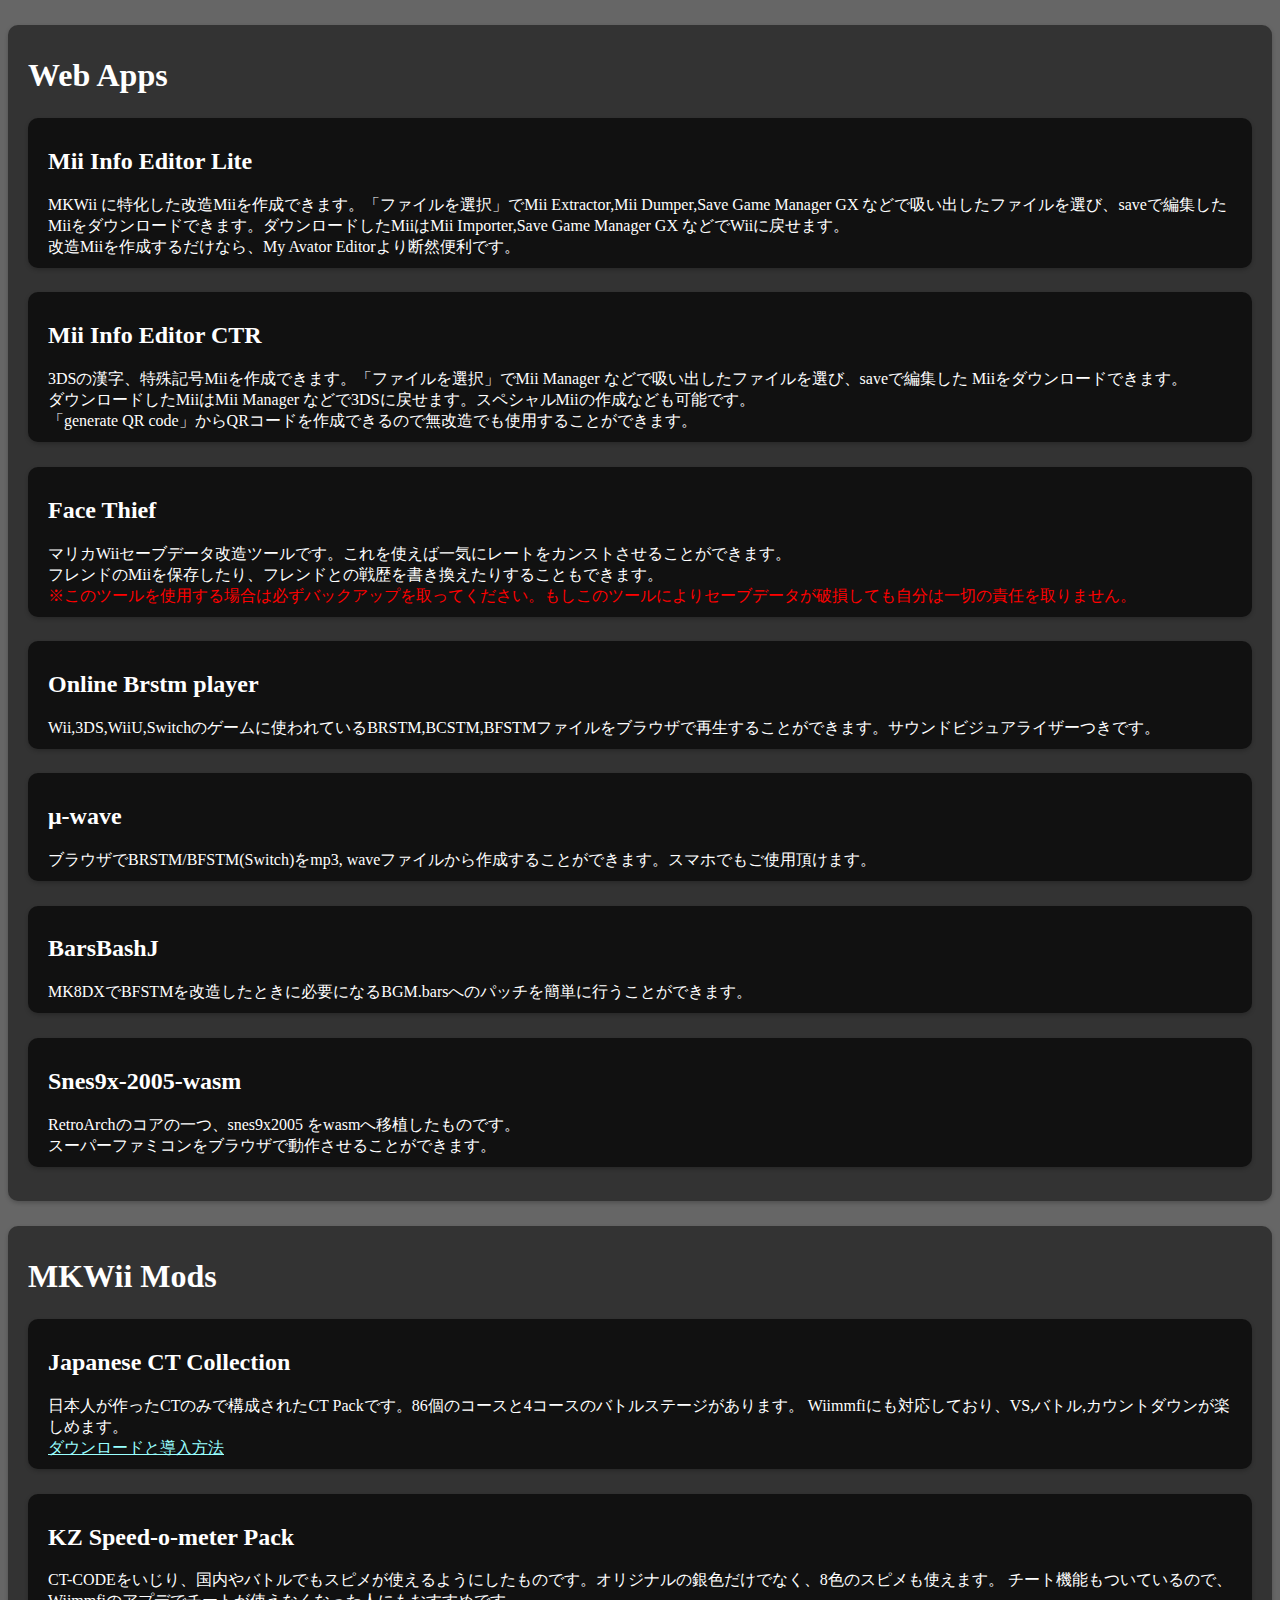
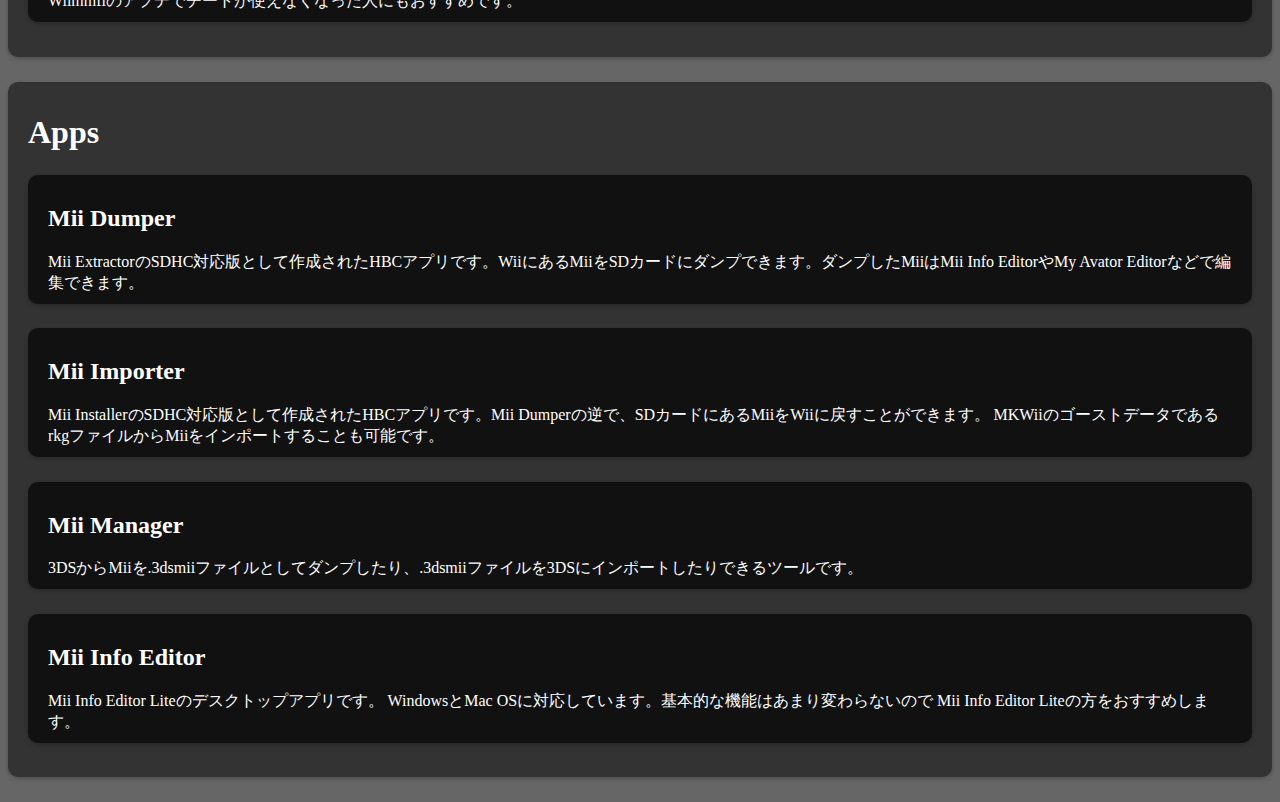
<file: index.html>
<!DOCTYPE html>
<html>

<head>
    <title>Kazuki</title>
    <meta charset="UTF-8">
    <link rel="stylesheet" href="style.css">
    <link rel="shortcut icon" href="img/favicon.ico" type="image/vnd.microsoft.icon">
    <link rel="icon" href="img/favicon.ico" type="image/vnd.microsoft.icon">
    <link rel="apple-touch-icon" href="img/favicon.png">
</head>

<body>
<div class="subject">
    <h1>Web Apps</h1>
    <a href="web_apps/MiiInfoEditorLite"><div class="part">
        <h2>Mii Info Editor Lite</h2>
        MKWii に特化した改造Miiを作成できます。「ファイルを選択」でMii Extractor,Mii Dumper,Save Game Manager GX
        などで吸い出したファイルを選び、saveで編集した Miiをダウンロードできます。ダウンロードしたMiiはMii Importer,Save Game Manager GX
        などでWiiに戻せます。<br>
        改造Miiを作成するだけなら、My Avator Editorより断然便利です。
    </div></a>
    <a href="web_apps/MiiInfoEditorCTR"><div class="part">
        <h2>Mii Info Editor CTR</h2>
        3DSの漢字、特殊記号Miiを作成できます。「ファイルを選択」でMii Manager
        などで吸い出したファイルを選び、saveで編集した Miiをダウンロードできます。<br>ダウンロードしたMiiはMii Manager
        などで3DSに戻せます。スペシャルMiiの作成なども可能です。<br>
        「generate QR code」からQRコードを作成できるので無改造でも使用することができます。
    </div></a>
    <a href="web_apps/FaceThief"><div class="part">
        <h2>Face Thief</h2>
        マリカWiiセーブデータ改造ツールです。これを使えば一気にレートをカンストさせることができます。<br>
        フレンドのMiiを保存したり、フレンドとの戦歴を書き換えたりすることもできます。<br>
        <span style="color: red;">※このツールを使用する場合は必ずバックアップを取ってください。もしこのツールによりセーブデータが破損しても自分は一切の責任を取りません。</span>
    </div></a>
    <a href="web_apps/BrstmPlayer"><div class="part">
        <h2>Online Brstm player</h2>
        Wii,3DS,WiiU,Switchのゲームに使われているBRSTM,BCSTM,BFSTMファイルをブラウザで再生することができます。サウンドビジュアライザーつきです。
    </div></a>
    <a href="web_apps/mu-wave"><div class="part">
        <h2>μ-wave</h2>
        ブラウザでBRSTM/BFSTM(Switch)をmp3, waveファイルから作成することができます。スマホでもご使用頂けます。
    </div></a>
    <a href="web_apps/BarsBashJ"><div class="part">
        <h2>BarsBashJ</h2>
        MK8DXでBFSTMを改造したときに必要になるBGM.barsへのパッチを簡単に行うことができます。
    </div></a>
    <a href="web_apps/snes9x-2005-wasm"><div class="part">
        <h2>Snes9x-2005-wasm</h2>
        RetroArchのコアの一つ、snes9x2005
        をwasmへ移植したものです。<br>
        スーパーファミコンをブラウザで動作させることができます。
    </div></a>
</div>
<div class="subject">
    <h1>MKWii Mods</h1>
    <a href="http://wiki.tockdom.com/wiki/Japanese_CT_Collection"><div class="part">
        <h2>Japanese CT Collection</h2>
        日本人が作ったCTのみで構成されたCT Packです。86個のコースと4コースのバトルステージがあります。
        Wiimmfiにも対応しており、VS,バトル,カウントダウンが楽しめます。<br>
        <a href="https://w.atwiki.jp/newmkwmods/pages/20.html" class="link">ダウンロードと導入方法</a>
    </div></a>
    <a href="http://wiki.tockdom.com/wiki/KZ-Speedometer_Pack"><div class="part">
        <h2>KZ Speed-o-meter Pack</h2>
        CT-CODEをいじり、国内やバトルでもスピメが使えるようにしたものです。オリジナルの銀色だけでなく、8色のスピメも使えます。
        チート機能もついているので、Wiimmfiのアプデでチートが使えなくなった人にもおすすめです。
    </div></a>
</div>
<div class="subject">
    <h1>Apps</h1>
    <a href="https://github.com/kazuki-4ys/Mii-Dumper/"><div class="part">
        <h2>Mii Dumper</h2>
        Mii ExtractorのSDHC対応版として作成されたHBCアプリです。WiiにあるMiiをSDカードにダンプできます。ダンプしたMiiはMii Info EditorやMy Avator Editorなどで編集できます。
    </div></a>
    <a href="https://github.com/kazuki-4ys/Mii-Importer/"><div class="part">
        <h2>Mii Importer</h2>
        Mii InstallerのSDHC対応版として作成されたHBCアプリです。Mii Dumperの逆で、SDカードにあるMiiをWiiに戻すことができます。
        MKWiiのゴーストデータであるrkgファイルからMiiをインポートすることも可能です。
    </div></a>
    <a href="https://github.com/kazuki-4ys/Mii-Manager/"><div class="part">
        <h2>Mii Manager</h2>
        3DSからMiiを.3dsmiiファイルとしてダンプしたり、.3dsmiiファイルを3DSにインポートしたりできるツールです。
    </div></a>
    <a href="https://github.com/kazuki-4ys/MiiInfoEditor/"><div class="part">
        <h2>Mii Info Editor</h2>
        Mii Info Editor Liteのデスクトップアプリです。 WindowsとMac OSに対応しています。基本的な機能はあまり変わらないので
        Mii Info Editor Liteの方をおすすめします。
    </div></a>
</div>
</body>
</html>
</file>
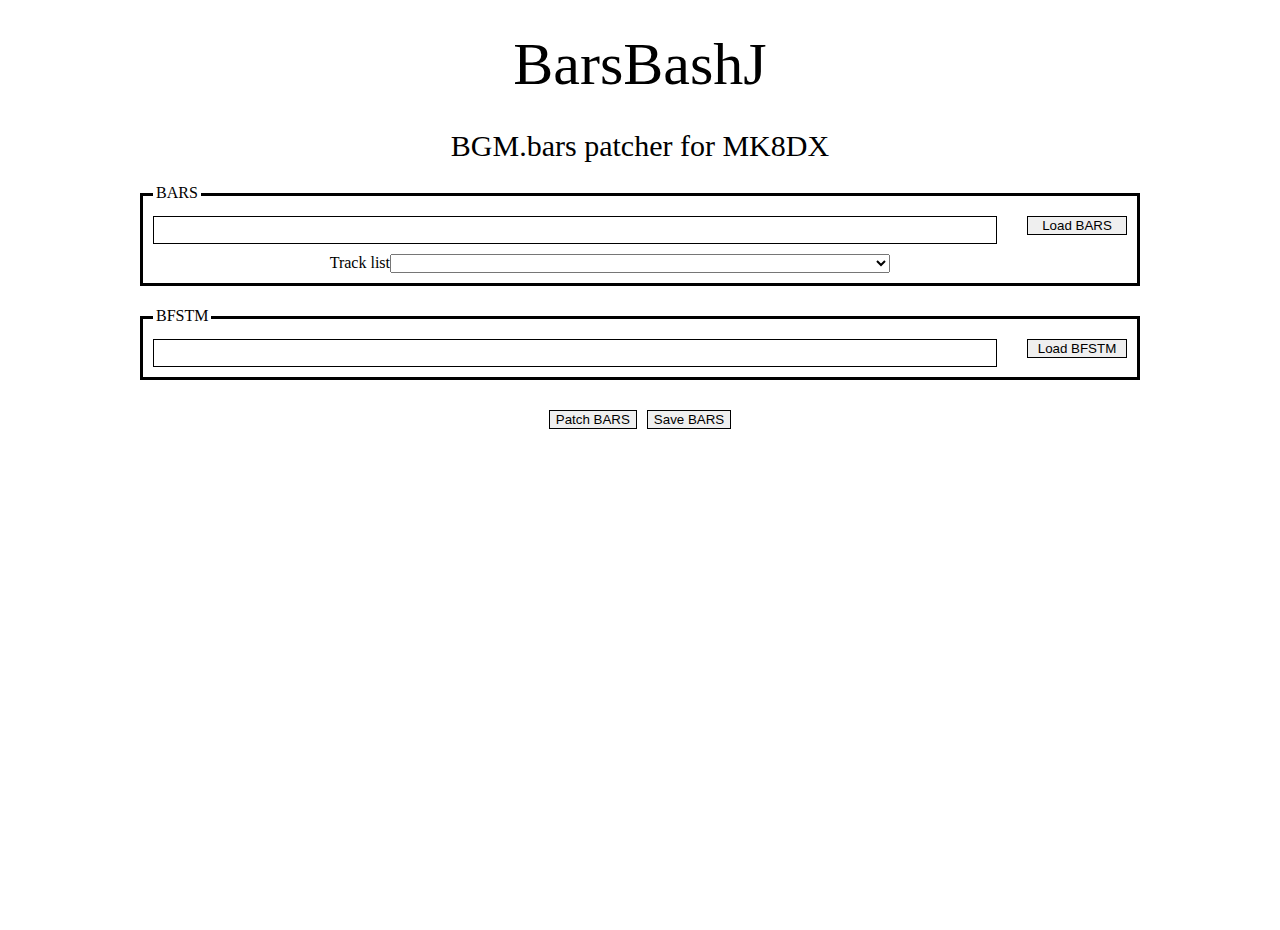
<file: web_apps/BarsBashJ/index.html>
<!DOCTYPE html>
<html>

<head>
    <title>BarsBashJ</title>
    <meta name="viewport" content="width=device-width,initial-scale=1.0">
    <link rel="stylesheet" href="style.css">
</head>
<body>
    <div id="root">
        <div class="overlay" id="waitingMsgDiv">
            <div class="overlayDivChild" id="waitingMsgDivChild">
                <div id="waitingMsg"></div>
            </div>
        </div>
        <div class="overlay" id="alertMsgDiv">
            <div class="overlayDivChild" id="alertMsgDivChild">
                <div id="alertMsg"></div>
            </div>
            <div id="alertButtonDiv">
                <button id="alertButton">Close</button>
            </div>
        </div>
        <div id="header">
            BarsBashJ
        </div>
        <div id="header2">
            BGM.bars patcher for MK8DX
        </div>
        <div id="rootChild">
            <div class="flex1"></div>
            <div id="content">
                <div id="barsGroupBox" class="groupBox">
                    <div class="groupBoxName">BARS</div>
                    <div class="groupBoxLine">
                        <div class="flex1 barsLoadButtonParent">
                            <div class="flex1"></div>
                            <div id="barsFileNameDisplay" class="fileNameDisplay"></div>
                            <div class="flex1"></div>
                        </div>
                        <div class="barsLoadButtonParent">
                            <div class="flex1"></div>
                            <button id="barsLoadButton" class="loadButton">Load BARS</button>
                            <div class="flex1"></div>
                        </div>
                    </div>
                    <div id="trackListSelectparent">
                        <div class="flex1 displayFlex">
                            <div class="flex1"></div>
                            <div>
                                Track list
                            </div>
                        </div>
                        <select name="trackListSelect" id="trackListSelect"></select>
                        <div class="flex1"></div>
                    </div>
                </div>
                <div id="bfstmGroupBox" class="groupBox">
                    <div class="groupBoxName">BFSTM</div>
                    <div class="groupBoxLine">
                        <div class="flex1 barsLoadButtonParent">
                            <div class="flex1"></div>
                            <div id="bfstmFileNameDisplay" class="fileNameDisplay"></div>
                            <div class="flex1"></div>
                        </div>
                        <div class="barsLoadButtonParent">
                            <div class="flex1"></div>
                            <button id="bfstmLoadButton" class="loadButton">Load BFSTM</button>
                            <div class="flex1"></div>
                        </div>
                    </div>
                </div>
                <div class="twoButtonParent">
                    <div class="flex1"></div>
                    <button id="patchButton">Patch BARS</button>
                    <div class="twoButtonGap"></div>
                    <button id="saveButton">Save BARS</button>
                    <div class="flex1"></div>
                </div>
                
            </div>
            <div class="flex1"></div>
        </div>
        <script src="utils.js"></script>
        <script src="bars_tool.js"></script>
        <script src="bfstp_tool.js"></script>
        <script src="script.js"></script>
    </div>
</body>
</file>
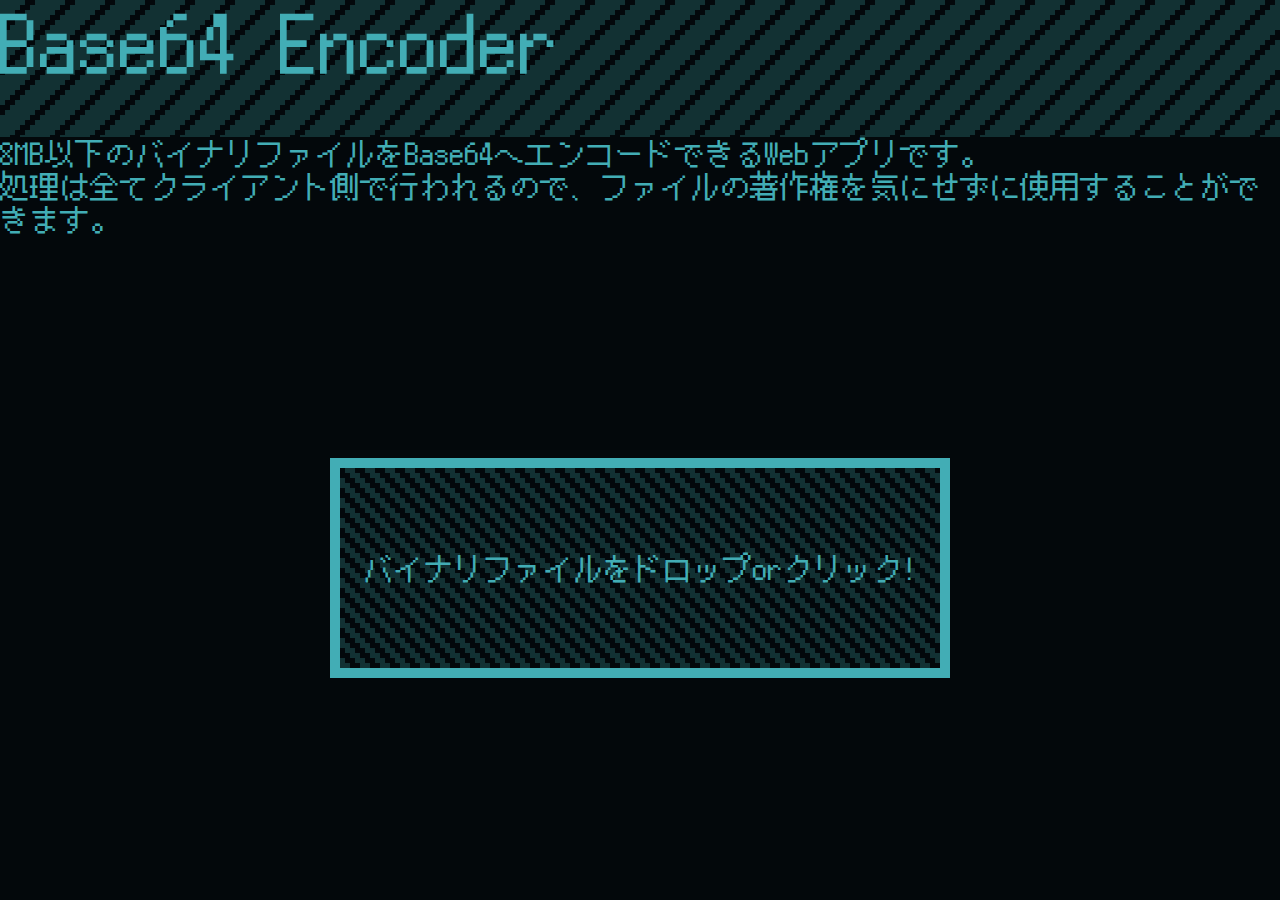
<file: web_apps/base64_encoder/index.html>
<!DOCTYPE html>
<html>

<head>
    <meta name="robots" content="noindex,nofollow,noarchive">
    <meta charset="UTF-8">
    <meta name="viewport" content="width=device-width,initial-scale=1.0">
    <title>Base64 Encoder</title>
    <link rel="shortcut icon" href="../mu-wave/mu-wave.ico" type="image/vnd.microsoft.icon">
    <link rel="icon" href="../mu-wave/mu-wave.ico" type="image/vnd.microsoft.icon">
    <link rel="apple-touch-icon" href="../mu-wave/mu-wave.png">
    <link rel="stylesheet" href="style.css">
</head>
<body>
    <input type="file" class="defaultHidden" id="fileOpen">
    <div id="header">
        <div id="title">Base64 Encoder</div>
    </div>
    <div id="containerParent">
        <div class="containerPadding"></div>
        <div id="container">
            <div id="noScript">
                <div id="noScriptMsg">
                あなたがお使いになっているブラウザは対応していない、またはJavaScriptが無効になっています<br>
                Your browser is not supportted or JavaScript is disabled.
                </div>
            </div>
            <div id="default" class="defaultHidden">
                <div id="defaultContent">
                    <div id="defaultMsg">
                    8MB以下のバイナリファイルをBase64へエンコードできるWebアプリです。<br>処理は全てクライアント側で行われるので、ファイルの著作権を気にせずに使用することができます。
                    </div>
                    <div id="fileButtonParent">
                        <div id="fileButton" class="bigButton">
                            <div id="fileButtonMsg">
                                バイナリファイルをドロップorクリック!
                            </div>
                        </div>
                        <div id="waitingMsg"></div>
                    </div>
                </div>
            </div>
            <div id="result" class="defaultHidden">
                <textarea id="resultTextArea" readonly></textarea>
                <div id="twoButtonArea">
                    <div id="clipBoard" class="smallButton">クリップボードにコピー</div>
                    <div id="reloadButton" class="smallButton">別のファイルをエンコードする</div>
                    <div id="copiedText"></div>
                </div>
            </div>
        </div>
        <div class="containerPadding"></div>
    </div>
    <script src="base64.js"></script>
    <script src="script.js"></script>
</body>
</file>
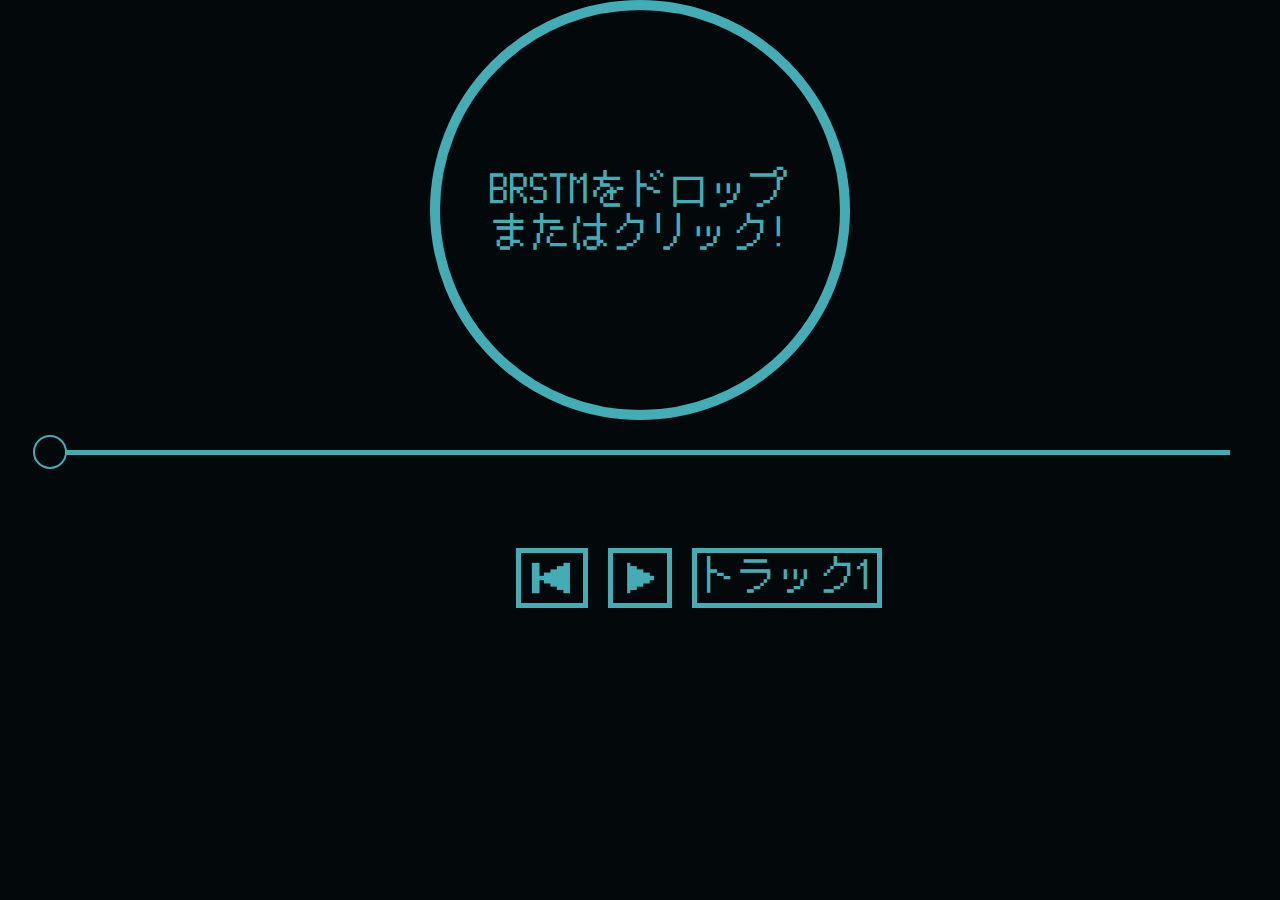
<file: web_apps/BrstmPlayer/index.html>
<!DOCTYPE html>
<html>

<head>
    <meta charset="UTF-8">
    <meta name="viewport" content="width=device-width,initial-scale=1.0">
    <title>Online Brstm player</title>
    <link rel="stylesheet" href="style.css">
</head>
<body>
    <input type="file" id="brstmOpen" accept=".brstm,.bcstm,.bfstm,.ast,.mp3,.wav,.wave,.ogg">
    <div id="containerParent">
        <div class="containerPadding"></div>
        <div id="container">
            <div id="cd">
                <div id="cdMsg">BRSTMをドロップ<br>またはクリック!</div>
                <div id="decodeMsg">BRSTMをドロップ<br>またはクリック!</div>
            </div>
        </div>
        <div class="containerPadding"></div>
        <div id ="levelmeter">
            
        </div>
    </div>
    <div id="footer">
        <div id="sliderParent">
            <div id="sliderBar">
                <div id="sliderKnob">
                </div>
            </div>
        </div>
        <div id="time"></div>
        <div id="controler">
            <div class="contlorlerPadding">
                <div id="backButtonLeft"></div>
                <img id="backButton" src="back.png">
            </div>
            <img id="playButton" src="play.png">
            <div class="contlorlerPadding">
                <div id="trackButton"><div id="trackButtonMsg">トラック1</div></div>
                <div id="trackButtonRight"></div>
            </div>
        </div>
    </div>
    <script src="slider.js"></script>
    <script src="dft.js"></script>
    <script src="utils.js"></script>
    <script src="sound.js"></script>
    <script src="script.js"></script>
</body>
</file>
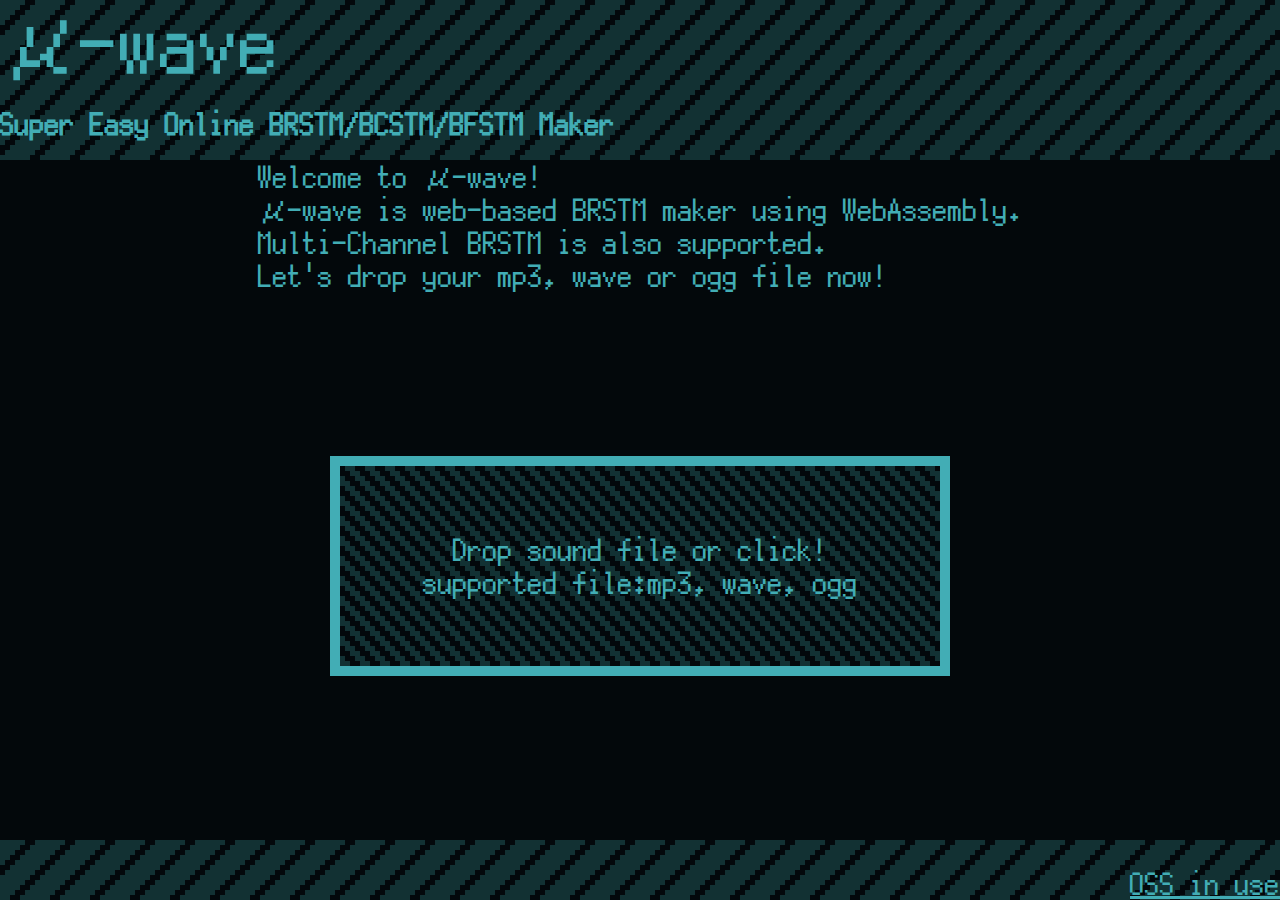
<file: web_apps/mu-wave/index.html>
<!DOCTYPE html>
<html>

<head>
    <meta charset="UTF-8">
    <meta name="viewport" content="width=device-width,initial-scale=1.0">
    <title>μ-wave</title>
    <link rel="shortcut icon" href="mu-wave.ico" type="image/vnd.microsoft.icon">
    <link rel="icon" href="mu-wave.ico" type="image/vnd.microsoft.icon">
    <link rel="apple-touch-icon" href="mu-wave.png">
    <link rel="stylesheet" href="style.css">
</head>
<body>
    <input type="file" class="defaultHidden" id="musicOpen" accept=".wav,.wave,.mp3,.ogg">
    <div id="header">
        <div id="title">μ-wave</div>
        <div id="description"><h1>超お手軽オンラインBRSTM/BCSTM/BFSTM Maker</h1></div>
    </div>
    <div id="containerParent">
        <div id="container">
            <div id="noScript">
                <div class="containerPadding"></div>
                <div id="noScriptMsg">
                あなたがお使いになっているブラウザは対応していない、またはJavaScriptが無効になっています<br>
                Your browser is not supportted or JavaScript is disabled.
                </div>
                <div class="containerPadding"></div>
            </div>
            <div id="initWaiting" class="defaultHidden">
                <div class="containerPadding"></div>
                <div id="initWaitingChild">μ-waveの準備をしています<br>
                しばらくお待ちください
                </div>
                <div class="containerPadding"></div>
            </div>
            <div id="initFail" class="defaultHidden">
                <div class="containerPadding"></div>
                <div id="initFailChild">
                μ-waveの準備中にエラーが発生しました
                </div>
                <div class="containerPadding"></div>
            </div>
            <div id="default" class="defaultHidden">
                <div class="containerPadding"></div>
                <div id="defaultContent">
                    <div id="defaultMsg">
                    μ-waveへようこそ!<br>
                    μ-waveは音声のデコード、エンコード処理をC言語で書き、WebAssembly形式へコンパイルしてブラウザ上で実行することで、JavaScriptよりも高速に(多分)BRSTMを作成できるツールです<br>
                    さらにあの作るのがめんどくさいマルチBRSTMにも対応しています<br>
                    さぁ、いますぐmp3, wave, oggファイルをドロップしよう!!
                    </div>
                    <div id="musicButtonParent">
                        <div id="musicButton" class="bigButton">
                            <div id="musicButtonMsg">
                                音声ファイルをドロップorクリック!
                                <br>対応ファイル:mp3, wave, ogg
                            </div>
                        </div>
                        <div id="musicErrorMsg"></div>
                    </div>
                </div>
                <div class="containerPadding"></div>
            </div>
            <div id="paramsSettings" class="defaultHidden">
                <div id="paramsSettingsContent">
                    <div id="paramsSettingsContentHeader">
                        <div id="channelCountMsg">
                            チャンネル数:
                        </div>
                        <div>
                            <select name="channelCount" id="channelCount">
                                <option value="1">1ch</option>
                                <option value="2" selected>2ch</option>
                                <option value="3">3ch</option>
                                <option value="4">4ch</option>
                                <option value="5">5ch</option>
                                <option value="6">6ch</option>
                                <option value="7">7ch</option>
                                <option value="8">8ch</option>
                            </select>
                        </div>
                        <div class="flex1"></div>
                        <div id="loopCheckBoxMsg">
                            ループさせる
                        </div>
                        <div id="loopCheckBoxParent">
                            <img id="loopCheckBox" src="checked.png" class="imgCheckBox">
                        </div>
                    </div>
                    <div id="sampleRate">
                    </div>
                    <div id="loopStartEndParent">
                        <div id="loopStartMsg">
                            ループ開始(サンプル数):
                        </div>
                        <div id="loopStartParent">
                            <input id="loopStart">
                        </div>
                        <div id="loopEndMsg">
                            ループ終了(サンプル数):
                        </div>
                        <div id="loopEndParent">
                            <input id="loopEnd">
                        </div>
                    </div>
                    <div id="formatSelectLine">
                        <div id="formatSelectLineMsg">
                            変換するフォーマット:
                        </div>
                        <div>
                            <select name="formatSelect" id="formatSelect">
                                <option value="0" selected>BRSTM (Wii)</option>
                                <option value="1">BCSTM (3DS)</option>
                                <option value="2">BFSTM (WiiU)</option>
                                <option value="3">BFSTM (Switch)</option>
                            </select>
                        </div>
                    </div>
                    <div id="sliderParent">
                        <div id="sliderBar">
                            <img id="sliderKnob" src="sliderKnob.png" draggable="false">
                            <img class="loopStartKnob" src="loopStart.png" draggable="false">
                            <img class="loopEndKnob" src="loopEnd.png" draggable="false">
                            <div class="loopFrontBar">
                            </div>
                            <div class="loopGapBar">
                            </div>
                            <div class="loopEndBar">
                            </div>
                        </div>
                    </div>
                    <div id="testPlayPosDisplay">
                        0/0
                    </div>
                    <div id="testPlayPauseButtonParent">
                        <div class="flex1"></div>
                        <img id="testPlayPauseButton" src="play.png">
                        <div class="flex1"></div>
                    </div>
                    <div id="buildButtonParent">
                        <div id="buildButton" class="bigButton">
                            <div id="buildButtonMsg">
                                BRSTM作成!
                            </div>
                        </div>
                    </div>
                </div>
            </div>
            <div id="encodeWaiting" class="defaultHidden">
                <div class="containerPadding"></div>
                <div id="encodeWaitingContent">
                    <div id="encodingMsg">
                        エンコード中...
                    </div>
                    <div id="progressBar">
                        <div id="progressBarFilled">
                        </div>
                        <div class="flex1">
                        </div>
                    </div>
                    <div id="progressMsg">
                        0%
                    </div>
                    <div id="saveButton" class="bigButton">
                        <div id="saveButtonMsg">
                            BRSTMを保存
                        </div>
                    </div>
                </div>
                <div class="containerPadding"></div>
            </div>
            <div id="ossLicense" class="defaultHidden">
                <div class="containerPadding"></div>
                <div>
<a href="https://github.com/Thealexbarney/DspTool">DspTool</a>
<br>
<br>
MIT License<br>
<br>
Copyright (c) 2017 Alex Barney<br>
<br>
Permission is hereby granted, free of charge, to any person obtaining a copy<br>
of this software and associated documentation files (the "Software"), to deal<br>
in the Software without restriction, including without limitation the rights<br>
to use, copy, modify, merge, publish, distribute, sublicense, and/or sell<br>
copies of the Software, and to permit persons to whom the Software is<br>
furnished to do so, subject to the following conditions:<br>
<br>
The above copyright notice and this permission notice shall be included in all<br>
copies or substantial portions of the Software.<br>
<br>
THE SOFTWARE IS PROVIDED "AS IS", WITHOUT WARRANTY OF ANY KIND, EXPRESS OR<br>
IMPLIED, INCLUDING BUT NOT LIMITED TO THE WARRANTIES OF MERCHANTABILITY,<br>
FITNESS FOR A PARTICULAR PURPOSE AND NONINFRINGEMENT. IN NO EVENT SHALL THE<br>
AUTHORS OR COPYRIGHT HOLDERS BE LIABLE FOR ANY CLAIM, DAMAGES OR OTHER<br>
LIABILITY, WHETHER IN AN ACTION OF CONTRACT, TORT OR OTHERWISE, ARISING FROM,<br>
OUT OF OR IN CONNECTION WITH THE SOFTWARE OR THE USE OR OTHER DEALINGS IN THE<br>
SOFTWARE.<br>
<br>
<a href="https://xiph.org/downloads/">libOgg</a>
<br>
<br>
Ogg - Free Open Media Container Format<br>
Copyright (c) 2002 Xiph.org Foundation<br>
<br>
Redistribution and use in source and binary forms, with or without<br>
modification, are permitted provided that the following conditions<br>
are met:<br>
<br>
- Redistributions of source code must retain the above copyright<br>
notice, this list of conditions and the following disclaimer.<br>
<br>
- Redistributions in binary form must reproduce the above copyright<br>
notice, this list of conditions and the following disclaimer in the<br>
documentation and/or other materials provided with the distribution.<br>
<br>
- Neither the name of the Xiph.org Foundation nor the names of its<br>
contributors may be used to endorse or promote products derived from<br>
this software without specific prior written permission.<br>
<br>
THIS SOFTWARE IS PROVIDED BY THE COPYRIGHT HOLDERS AND CONTRIBUTORS<br>
``AS IS'' AND ANY EXPRESS OR IMPLIED WARRANTIES, INCLUDING, BUT NOT<br>
LIMITED TO, THE IMPLIED WARRANTIES OF MERCHANTABILITY AND FITNESS FOR<br>
A PARTICULAR PURPOSE ARE DISCLAIMED.  IN NO EVENT SHALL THE FOUNDATION<br>
OR CONTRIBUTORS BE LIABLE FOR ANY DIRECT, INDIRECT, INCIDENTAL,<br>
SPECIAL, EXEMPLARY, OR CONSEQUENTIAL DAMAGES (INCLUDING, BUT NOT<br>
LIMITED TO, PROCUREMENT OF SUBSTITUTE GOODS OR SERVICES; LOSS OF USE,<br>
DATA, OR PROFITS; OR BUSINESS INTERRUPTION) HOWEVER CAUSED AND ON ANY<br>
THEORY OF LIABILITY, WHETHER IN CONTRACT, STRICT LIABILITY, OR TORT<br>
(INCLUDING NEGLIGENCE OR OTHERWISE) ARISING IN ANY WAY OUT OF THE USE<br>
OF THIS SOFTWARE, EVEN IF ADVISED OF THE POSSIBILITY OF SUCH DAMAGE.<br>
<br>
<a href="https://xiph.org/downloads/">libVorbis</a>
<br>
<br>
Vorbis - Free Open Audio Codec<br>
Copyright (c) 2002-2018 Xiph.org Foundation<br>
<br>
Redistribution and use in source and binary forms, with or without<br>
modification, are permitted provided that the following conditions<br>
are met:<br>
<br>
- Redistributions of source code must retain the above copyright<br>
notice, this list of conditions and the following disclaimer.<br>
<br>
- Redistributions in binary form must reproduce the above copyright<br>
notice, this list of conditions and the following disclaimer in the<br>
documentation and/or other materials provided with the distribution.<br>
<br>
- Neither the name of the Xiph.org Foundation nor the names of its<br>
contributors may be used to endorse or promote products derived from<br>
this software without specific prior written permission.<br>
<br>
THIS SOFTWARE IS PROVIDED BY THE COPYRIGHT HOLDERS AND CONTRIBUTORS<br>
``AS IS'' AND ANY EXPRESS OR IMPLIED WARRANTIES, INCLUDING, BUT NOT<br>
LIMITED TO, THE IMPLIED WARRANTIES OF MERCHANTABILITY AND FITNESS FOR<br>
A PARTICULAR PURPOSE ARE DISCLAIMED.  IN NO EVENT SHALL THE FOUNDATION<br>
OR CONTRIBUTORS BE LIABLE FOR ANY DIRECT, INDIRECT, INCIDENTAL,<br>
SPECIAL, EXEMPLARY, OR CONSEQUENTIAL DAMAGES (INCLUDING, BUT NOT<br>
LIMITED TO, PROCUREMENT OF SUBSTITUTE GOODS OR SERVICES; LOSS OF USE,<br>
DATA, OR PROFITS; OR BUSINESS INTERRUPTION) HOWEVER CAUSED AND ON ANY<br>
THEORY OF LIABILITY, WHETHER IN CONTRACT, STRICT LIABILITY, OR TORT<br>
(INCLUDING NEGLIGENCE OR OTHERWISE) ARISING IN ANY WAY OUT OF THE USE<br>
OF THIS SOFTWARE, EVEN IF ADVISED OF THE POSSIBILITY OF SUCH DAMAGE.<br>
<br>
<a href="#">ogg decode example</a>
<br>
<br>
Copyright (c) 2008 Francisco Muñoz 'Hermes' &lt;www.elotrolado.net&gt;<br>
All rights reserved.<br>
<br>
Proper (standard) vorbis usage by Tantric, 2009<br>
Threading modifications/corrections by Tantric, 2009<br>
<br>
Redistribution and use in source and binary forms, with or without<br>
modification, are permitted provided that the following conditions are met:<br>
<br>
- Redistributions of source code must retain the above copyright notice, this<br>
list of conditions and the following disclaimer.<br>
- Redistributions in binary form must reproduce the above copyright notice,<br>
this list of conditions and the following disclaimer in the documentation<br>
and/or other materials provided with the distribution.<br>
- The names of the contributors may not be used to endorse or promote products<br>
derived from this software without specific prior written permission.<br>
<br>
THIS SOFTWARE IS PROVIDED BY THE COPYRIGHT HOLDERS AND CONTRIBUTORS "AS IS"<br>
AND ANY EXPRESS OR IMPLIED WARRANTIES, INCLUDING, BUT NOT LIMITED TO, THE<br>
IMPLIED WARRANTIES OF MERCHANTABILITY AND FITNESS FOR A PARTICULAR PURPOSE ARE<br>
DISCLAIMED. IN NO EVENT SHALL THE COPYRIGHT OWNER OR CONTRIBUTORS BE LIABLE<br>
FOR ANY DIRECT, INDIRECT, INCIDENTAL, SPECIAL, EXEMPLARY, OR CONSEQUENTIAL<br>
DAMAGES (INCLUDING, BUT NOT LIMITED TO, PROCUREMENT OF SUBSTITUTE GOODS OR<br>
SERVICES; LOSS OF USE, DATA, OR PROFITS; OR BUSINESS INTERRUPTION) HOWEVER<br>
CAUSED AND ON ANY THEORY OF LIABILITY, WHETHER IN CONTRACT, STRICT LIABILITY,<br>
OR TORT (INCLUDING NEGLIGENCE OR OTHERWISE) ARISING IN ANY WAY OUT OF THE USE<br>
OF THIS SOFTWARE, EVEN IF ADVISED OF THE POSSIBILITY OF SUCH DAMAGE.<br>
                </div>
                <div class="containerPadding"></div>
            </div>
            <div id="decodeWaiting" class="defaultHidden">
                μ-waveの準備中にエラーが発生しました
            </div>
        </div>
    </div>
    <div id="footer">
        <div id="footerContentParent">
            <a id="footerOss" class="defaultHidden" href="#">使用しているOSS</a>
            <a id="footerBack" class="defaultHidden" href="#">戻る</a>
            <a id="startAgain" class="defaultHidden" href="#">最初からやり直す</a>
        </div>
    </div>
    <script src="slider.js"></script>
    <script src="script.js"></script>
</body>
</file>
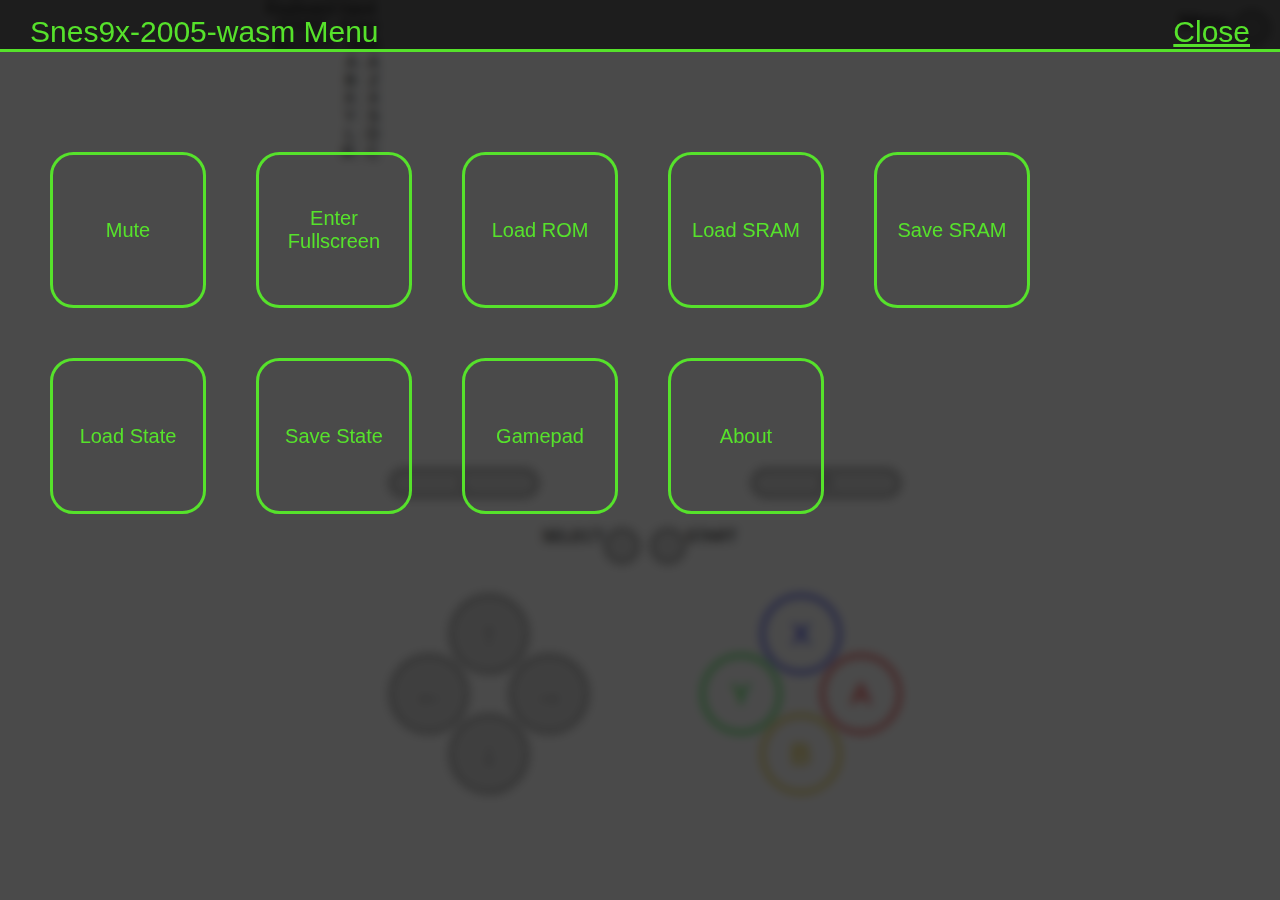
<file: web_apps/snes9x-2005-wasm/index.html>
<!doctype html>
<html>
<head>
  <meta charset="UTF-8">
  <meta name="viewport" content="width=device-width,initial-scale=1.0">
  <link rel="stylesheet" type="text/css" href="style.css">
  <title>Snes9x-2005-wasm</title>
</head>
<body>
  <template id="buttonRemapSelectParentTemplate">
    <div class="buttonRemapSelectParent">
      <select class="buttonRemapSelect"></select>
    </div>
  </template>
  <div id="root">
    <div id="fullScreenRoot">
      <div id="menuOpen3ParentParent">
        <div id="menuOpen3Parent">
          <div class="flex1"></div>
          <div class="StartSelectCommon" id="menuOpen3"></div>
        </div>
      </div>
      <canvas id="fs_output"></canvas>
    </div>
    <div id="menu">
      <div id="menuHeader">
        <div id="menuHeaderLeftMessage">Snes9x-2005-wasm Menu</div>
        <div class="flex1"></div>
        <div id="menuHeaderRightMessage"><a herf="#" id="menuHeaderLeftMessageChild">Close</a></div>
      </div>
      <div class="flex1">
        <div id="squareButtonParentParent">
        <div id="squareButtonParent">
          <div class="squareButton" id="muteButton"><div class="squareButtonMsg" id="muteButtonMsg">Mute</div></div>
          <div class="squareButton" id="fullScreenButton"><div class="squareButtonMsg" id="fullScreenButtonMsg">Enter<br>Fullscreen</div></div>
          <div class="squareButton" id="loadRomButton"><div class="squareButtonMsg">Load ROM</div></div>
          <div class="squareButton" id="loadSramButton"><div class="squareButtonMsg">Load SRAM</div></div>
          <div class="squareButton" id="saveSramButton"><div class="squareButtonMsg">Save SRAM</div></div>
          <div class="squareButton" id="loadStateButton"><div class="squareButtonMsg">Load State</div></div>
          <div class="squareButton" id="saveStateButton"><div class="squareButtonMsg">Save State</div></div>
          <div class="squareButton" id="gamepadSettingsButton"><div class="squareButtonMsg">Gamepad</div></div>
          <div class="squareButton" id="aboutButton"><div class="squareButtonMsg">About</div></div>
        </div>
        </div>
        <div id="gamepadSettings">
          <div id="gamepadNameShowParent">
            <div id="gamepadNameShow">no controller connected</div>
          </div>
          <div id="gamepadButtonSettings">
            <div class="flex1"></div>
            <div id="gamepadButtonSettingsButtonName">
              <div class="gamepadButtonSettingsButtonNameShowParent">
                <div class="gamepadButtonSettingsButtonNameShow">START:</div>
              </div>
              <div class="gamepadButtonSettingsButtonNameShowParent">
                <div class="gamepadButtonSettingsButtonNameShow">SELECT:</div>
              </div>
              <div class="gamepadButtonSettingsButtonNameShowParent">
                <div class="gamepadButtonSettingsButtonNameShow">A:</div>
              </div>
              <div class="gamepadButtonSettingsButtonNameShowParent">
                <div class="gamepadButtonSettingsButtonNameShow">B:</div>
              </div>
              <div class="gamepadButtonSettingsButtonNameShowParent">
                <div class="gamepadButtonSettingsButtonNameShow">X:</div>
              </div>
              <div class="gamepadButtonSettingsButtonNameShowParent">
                <div class="gamepadButtonSettingsButtonNameShow">Y:</div>
              </div>
              <div class="gamepadButtonSettingsButtonNameShowParent">
                <div class="gamepadButtonSettingsButtonNameShow">L:</div>
              </div>
              <div class="gamepadButtonSettingsButtonNameShowParent">
                <div class="gamepadButtonSettingsButtonNameShow">R:</div>
              </div>
              <div class="gamepadButtonSettingsButtonNameShowParent">
                <div class="gamepadButtonSettingsButtonNameShow">D-Pad RIGHT:</div>
              </div>
              <div class="gamepadButtonSettingsButtonNameShowParent">
                <div class="gamepadButtonSettingsButtonNameShow">D-Pad LEFT:</div>
              </div>
              <div class="gamepadButtonSettingsButtonNameShowParent">
                <div class="gamepadButtonSettingsButtonNameShow">D-Pad DOWN:</div>
              </div>
              <div class="gamepadButtonSettingsButtonNameShowParent">
                <div class="gamepadButtonSettingsButtonNameShow">D-Pad UP:</div>
              </div>
            </div>
            <div id="buttonRemapSelectParentParent"></div>
            <div class="flex1"></div>
          </div>
        </div>
        <div id="aboutParent">
          <div class="flex1"></div>
          <div id="about">
            Snes9x is a Super Nintendo Entertainment System emulator.<br>
            A port of snes9x2005 libretro core for wasm.<br>
            <br>
            Copyright  (C) 2010-2017 The RetroArch team<br>
<br>
Permission is hereby granted, free of charge,<br>
to any person obtaining a copy of this software and associated documentation files (the "Software"),<br>
to deal in the Software without restriction, including without limitation the rights to<br>
use, copy, modify, merge, publish, distribute, sublicense, and/or sell copies of the Software,<br>
and to permit persons to whom the Software is furnished to do so, subject to the following conditions:<br>
<br>
The above copyright notice and this permission notice shall be included in all copies or substantial portions of the Software.<br>
<br>
THE SOFTWARE IS PROVIDED "AS IS", WITHOUT WARRANTY OF ANY KIND, EXPRESS OR IMPLIED,<br>
INCLUDING BUT NOT LIMITED TO THE WARRANTIES OF MERCHANTABILITY,<br>
FITNESS FOR A PARTICULAR PURPOSE AND NONINFRINGEMENT.<br>
IN NO EVENT SHALL THE AUTHORS OR COPYRIGHT HOLDERS BE LIABLE FOR ANY CLAIM, DAMAGES OR OTHER LIABILITY,<br>
WHETHER IN AN ACTION OF CONTRACT, TORT OR OTHERWISE, ARISING FROM,<br>
OUT OF OR IN CONNECTION WITH THE SOFTWARE OR THE USE OR OTHER DEALINGS IN THE SOFTWARE.<br>
<br>
- - - Ported from - - -<br>
<br>
ndssfc<br>
Copyright (C) 2010 dking &lt;dking024@gmail.com&gt;,<br>
  GBAtemp users BassAceGold, ShadauxCat and Nebuleon<br>
<br>
This program is free software; you can redistribute it and/or<br>
modify it under the terms of the GNU General Public License as<br>
published by the Free Software Foundation; either version 2 of<br>
the License, or (at your option) any later version.<br>
<br>
Some source code with this sdk belong to the source's author, copyright <br>
information are in the source files.<br>
<br>
This program is distributed in the hope that it will be useful,<br>
but WITHOUT ANY WARRANTY; without even the implied warranty of<br>
MERCHANTABILITY or FITNESS FOR A PARTICULAR PURPOSE.  See the GNU<br>
General Public License for more details.<br>
<br>
You should have received a copy of the GNU General Public License<br>
along with this program; if not, write to the Free Software<br>
Foundation, Inc., 51 Franklin Street, Fifth Floor, Boston, MA 02110-1301 USA<br>
<br>
- - - Based on - - -<br>
<br>
Snes9x - Portable Super Nintendo Entertainment System (TM) emulator.<br>
<br>
(c) Copyright 1996 - 2002  Gary Henderson (gary.henderson@ntlworld.com),<br>
                           Jerremy Koot (jkoot@snes9x.com)<br>
<br>
(c) Copyright 2002 - 2004  Matthew Kendora<br>
<br>
(c) Copyright 2002 - 2005  Peter Bortas (peter@bortas.org)<br>
<br>
(c) Copyright 2004 - 2005  Joel Yliluoma (http://iki.fi/bisqwit/)<br>
<br>
(c) Copyright 2001 - 2006  John Weidman (jweidman@slip.net)<br>
<br>
(c) Copyright 2002 - 2006  funkyass (funkyass@spam.shaw.ca),<br>
                           Kris Bleakley (codeviolation@hotmail.com)<br>
<br>
(c) Copyright 2002 - 2010  Brad Jorsch (anomie@users.sourceforge.net),<br>
                           Nach (n-a-c-h@users.sourceforge.net),<br>
                           zones (kasumitokoduck@yahoo.com)<br>
<br>
(c) Copyright 2006 - 2007  nitsuja<br>
<br>
(c) Copyright 2009 - 2010  BearOso,<br>
                           OV2<br>
<br>
<br>
BS-X C emulator code<br>
(c) Copyright 2005 - 2006  Dreamer Nom,<br>
                           zones<br>
<br>
C4 x86 assembler and some C emulation code<br>
(c) Copyright 2000 - 2003  _Demo_ (_demo_@zsnes.com),<br>
                           Nach,<br>
                           zsKnight (zsknight@zsnes.com)<br>
<br>
C4 C++ code<br>
(c) Copyright 2003 - 2006  Brad Jorsch,<br>
                           Nach<br>
<br>
DSP-1 emulator code<br>
(c) Copyright 1998 - 2006  _Demo_,<br>
                           Andreas Naive (andreasnaive@gmail.com),<br>
                           Gary Henderson,<br>
                           Ivar (ivar@snes9x.com),<br>
                           John Weidman,<br>
                           Kris Bleakley,<br>
                           Matthew Kendora,<br>
                           Nach,<br>
                           neviksti (neviksti@hotmail.com)<br>
<br>
DSP-2 emulator code<br>
(c) Copyright 2003         John Weidman,<br>
                           Kris Bleakley,<br>
                           Lord Nightmare (lord_nightmare@users.sourceforge.net),<br>
                           Matthew Kendora,<br>
                           neviksti<br>
<br>
DSP-3 emulator code<br>
(c) Copyright 2003 - 2006  John Weidman,<br>
                           Kris Bleakley,<br>
                           Lancer,<br>
                           z80 gaiden<br>
<br>
DSP-4 emulator code<br>
(c) Copyright 2004 - 2006  Dreamer Nom,<br>
                           John Weidman,<br>
                           Kris Bleakley,<br>
                           Nach,<br>
                           z80 gaiden<br>
<br>
OBC1 emulator code<br>
(c) Copyright 2001 - 2004  zsKnight,<br>
                           pagefault (pagefault@zsnes.com),<br>
                           Kris Bleakley<br>
                           Ported from x86 assembler to C by sanmaiwashi<br>
<br>
SPC7110 and RTC C++ emulator code used in 1.39-1.51<br>
(c) Copyright 2002         Matthew Kendora with research by<br>
                           zsKnight,<br>
                           John Weidman,<br>
                           Dark Force<br>
<br>
SPC7110 and RTC C++ emulator code used in 1.52+<br>
(c) Copyright 2009         byuu,<br>
                           neviksti<br>
<br>
S-DD1 C emulator code<br>
(c) Copyright 2003         Brad Jorsch with research by<br>
                           Andreas Naive,<br>
                           John Weidman<br>
<br>
S-RTC C emulator code<br>
(c) Copyright 2001 - 2006  byuu,<br>
                           John Weidman<br>
<br>
ST010 C++ emulator code<br>
(c) Copyright 2003         Feather,<br>
                           John Weidman,<br>
                           Kris Bleakley,<br>
                           Matthew Kendora<br>
<br>
Super FX x86 assembler emulator code<br>
(c) Copyright 1998 - 2003  _Demo_,<br>
                           pagefault,<br>
                           zsKnight<br>
<br>
Super FX C emulator code<br>
(c) Copyright 1997 - 1999  Ivar,<br>
                           Gary Henderson,<br>
                           John Weidman<br>
<br>
Sound emulator code used in 1.5-1.51<br>
(c) Copyright 1998 - 2003  Brad Martin<br>
(c) Copyright 1998 - 2006  Charles Bilyue'<br>
<br>
Sound emulator code used in 1.52+<br>
(c) Copyright 2004 - 2007  Shay Green (gblargg@gmail.com)<br>
<br>
(c) Copyright 2014 - 2016 Daniel De Matteis. (UNDER NO CIRCUMSTANCE<br>
WILL COMMERCIAL RIGHTS EVER BE APPROPRIATED TO ANY PARTY)<br>
<br>
Snes9x homepage: http://www.snes9x.com/<br>
<br>
Permission to use, copy, modify and/or distribute Snes9x in both binary<br>
and source form, for non-commercial purposes, is hereby granted without<br>
fee, providing that this license information and copyright notice appear<br>
with all copies and any derived work.<br>
<br>
This software is provided 'as-is', without any express or implied<br>
warranty. In no event shall the authors be held liable for any damages<br>
arising from the use of this software or it's derivatives.<br>
<br>
Snes9x is freeware for PERSONAL USE only. Commercial users should<br>
seek permission of the copyright holders first. Commercial use includes,<br>
but is not limited to, charging money for Snes9x or software derived from<br>
Snes9x, including Snes9x or derivatives in commercial game bundles, and/or<br>
using Snes9x as a promotion for your commercial product.<br>
<br>
The copyright holders request that bug fixes and improvements to the code<br>
should be forwarded to them so everyone can benefit from the modifications<br>
in future versions.<br>
<br>
Super NES and Super Nintendo Entertainment System are trademarks of<br>
Nintendo Co., Limited and its subsidiary companies.<br>
<br>
- - - Also includes code by - - -<br>
<br>
Copyright (C) 1997-2001 ZSNES Team ( zsknight@zsnes.com / _demo_@zsnes.com )<br>
<br>
This program is free software; you can redistribute it and/or<br>
modify it under the terms of the GNU General Public License<br>
as published by the Free Software Foundation; either<br>
version 2 of the License, or (at your option) any later<br>
version.<br>
<br>
This program is distributed in the hope that it will be useful,<br>
but WITHOUT ANY WARRANTY; without even the implied warranty of<br>
MERCHANTABILITY or FITNESS FOR A PARTICULAR PURPOSE.  See the<br>
GNU General Public License for more details.<br>
<br>
You should have received a copy of the GNU General Public License<br>
along with this program; if not, write to the Free Software<br>
Foundation, Inc., 675 Mass Ave, Cambridge, MA 02139, USA.<br>

          </div>
          <div class="flex1"></div>
        </div>
      </div>
    </div>
    <div id="keyboardInputRight" class="flex1">
      Keyboard Input:<br>
      START : Enter<br>
      SELRCT : Shift<br>
      A : A<br>
      B : Z<br>
      X : X<br>
      Y : S<br>
      L : D<br>
      R : C<br>
    </div>
    <div id="middle">
      <canvas id="output"></canvas>
      <div class="flex1">
        <div id="LRButtonParent">
          <div class="LRButton" id="LButton" data-snes-button="5">
            <div class="LRButtonChild">L</div>
          </div>
          <div class="flex1"></div>
          <div class="LRButton" id="RButton" data-snes-button="4">
            <div class="LRButtonChild">R</div>
          </div>
        </div>
        <div id="StartSelectParent">
          <div class="flex1 displayFlex">
            <div class="flex1">
            </div>
            <div class="startSelectMsg">SELECT</div>
          </div>
          <div class="StartSelectCommon" id="SEButton" data-snes-button="13"></div>
          <div class="StartSelectGap"></div>
          <div class="StartSelectCommon" id="STButton" data-snes-button="12"></div>
          <div class="flex1 displayFlex">
            <div class="startSelectMsg">START</div>
            <div class="flex1 displayFlex">
              <div class="flex1">
              </div>
              <div id="menuOpen2Parent" class="displayFlex">
                <div class="flex1">Menu</div>
                <div class="StartSelectCommon" id="menuOpen2"></div>
              </div>
            </div>
          </div>
        </div>
        <div id="ABXYDPadParent">
          <div id="DpadParent">
            <div class="ABXYuttonCommon" id="DUButton" data-snes-button="11">
              <div class="ABXYuttonCommonChild">↑</div>
            </div>
            <div class="ABXYuttonCommon" id="DDButton" data-snes-button="10">
              <div class="ABXYuttonCommonChild">↓</div>
            </div>
            <div class="ABXYuttonCommon" id="DRButton" data-snes-button="8">
              <div class="ABXYuttonCommonChild">→</div>
            </div>
            <div class="ABXYuttonCommon" id="DLButton" data-snes-button="9">
              <div class="ABXYuttonCommonChild">←</div>
            </div>
          </div>
          <div class="flex1"></div>
          <div id="ABXYParent">
            <div class="ABXYuttonCommon" id="AButton" data-snes-button="7">
              <div class="ABXYuttonCommonChild">A</div>
            </div>
            <div class="ABXYuttonCommon" id="BButton" data-snes-button="15">
              <div class="ABXYuttonCommonChild">B</div>
            </div>
            <div class="ABXYuttonCommon" id="XButton" data-snes-button="6">
              <div class="ABXYuttonCommonChild">X</div>
            </div>
            <div class="ABXYuttonCommon" id="YButton" data-snes-button="14">
              <div class="ABXYuttonCommonChild">Y</div>
            </div>
          </div>
        </div>
      </div>
    </div>
    <div id="keyboardInput" class="flex1">
      <div id="menuOpen1Parent">
        <div class="flex1"></div>
        <div>Menu</div>
        <div class="StartSelectCommon" id="menuOpen1"></div>
      </div>
    </div>
  </div>
  <script src="snes9x_2005.js"></script>
  <script src="gamepad.js"></script>
  <script src="script.js"></script>
</body>
</html>
</file>
<file: style.css>
body{
  background: #666666;
}
div {
  margin: 2% auto;
  padding:10px 20px;
  box-shadow: 0 2px 4px rgba(0, 0, 0, 0.22);
  color: #FFF;
  border-radius:10px;
}
.subject{
  background: #333333;
}
.part{
  background: #111111;
}
a{
  color: #FFF;
  text-decoration:none;
}
.link{
  color:#99FFFF;
  text-decoration:underline;
}
img{
  width:50px;
  height:50px;
  padding:10px 10px;
  border-radius:10px;
}
</file>
<file: web_apps/BarsBashJ/style.css>
html{
    height: 100%;
}

body{
    height: 100%;
    margin: 0;
}

button{
    border:1px solid;
    border-color: black;
}

#root{
    height: 100%;
    position: relative;
}

.overlay{
    z-index: 1;
    width: 100%;
    height: 100%;
    position: absolute;
    background-color: #00000080;
    display: none;
}

.overlayDivChild{
    border:1px solid;
    border-color: white;
    background-color: rgb(255, 195, 117);
}

.flex1{
    flex:1;
}

.displayFlex{
    display: flex;
}

#waitingMsgDiv{
    grid-template:
    "... ... ..." 1fr
    "... waitingMsgDivChild ..."
    "... ... ..." 1fr /
    1fr auto 1fr;
}

#waitingMsgDivChild{
    grid-area: waitingMsgDivChild;
    display: grid;
    grid-template:
    "... ... ..." 1fr
    "... waitingMsg ..."
    "... ... ..." 1fr /
    1fr auto 1fr;
}

#waitingMsg{
    padding: 50px;
    grid-area: waitingMsg;
    width: 500px;
    text-align: center;
}

#alertMsgDiv{
    grid-template:
    "... ... ..." 1fr
    "... alertMsgDivChild ..."
    "... alertButtonDiv ..." 1fr /
    1fr auto 1fr;
}

#alertMsgDivChild{
    grid-area: alertMsgDivChild;
    display: grid;
    grid-template:
    "... ... ..." 1fr
    "... alertMsg ..."
    "... ... ..." 1fr /
    1fr auto 1fr;
}

#alertMsg{
    padding: 50px;
    grid-area: alertMsg;
    width: 500px;
    text-align: center;
}

#alertButtonDiv{
    display: grid;
    grid-area: alertButtonDiv;
    grid-template:
    "... ... ..." 20px
    "... alertButton ..."
    "... ... ..." 1fr /
    1fr auto 1fr;
}

#alertButton{
    grid-area: alertButton;
}

#rootChild{
    display: flex;
}

#header{
    margin-top: 30px;
    text-align: center;
    font-size: 60px;
}

#header2{
    margin-top: 30px;
    text-align: center;
    font-size: 30px;
}

#content{
    min-width: 1000px;
}

#trackListSelect{
    min-width: 500px;
    cursor: pointer;
}

button{
    cursor: pointer;
}

.groupBox{
    padding: 10px;
    padding-top: 20px;
    margin-top: 30px;
    position: relative;
    border:3px solid;
    border-color: black;
}

.groupBoxName{
    top: -15px;
    position: absolute;
    border:3px solid;
    border-color: white;
    background-color: white;
}

.groupBoxLine{
    display: flex;
}

#barsLoadButtonParent{
    display: flex;
    flex-direction: column;
}

.fileNameDisplay{
    min-height: 26px;
    border:1px solid;
    border-color: black;
    margin-right: 30px;
}

#trackListSelectparent{
    display: flex;
    margin-top: 10px;
}

.loadButton{
    min-width: 100px;
}

.twoButtonParent{
    display: flex;
    margin-top: 30px;
}

.twoButtonGap{
    width: 10px;
}

@media screen and (max-width:1000px) {
    #content{
        min-width: 0px;
    }
}

@media screen and (max-width:600px) {
    #content{
        min-width: 0px;
    }
    #trackListSelect{
        min-width: 300px;
    }
    #alertMsg{
        min-width: 0px;
    }
    #waitingMsg{
        min-width: 0px;
    }
}
</file>
<file: web_apps/base64_encoder/style.css>
@font-face {
	font-family: 'PixelMplus12-Regular';
	font-style: normal;
    src:url(../mu-wave/PixelMplus12-Regular.ttf);
}

html {
	min-height: 100%;
    font-size: 30px;
}

body{
    margin: 0;
    min-height: 100vh;
    display:flex;
    flex-direction: column;
    font-family: 'PixelMplus12-Regular';
    background-color: #03080B;
    color: #42ADB5;
}

select{
    cursor: pointer;
    font-family: 'PixelMplus12-Regular';
    background-color: #03080B;
    color: #42ADB5;
    font-size: 30px;
    border:5px solid;
    border-color:#42ADB5;
}

option:nth-child(n){
    border:10px solid;
    border-color:#42ADB5;
}

img{
    cursor: pointer;
    box-sizing:border-box;
    border:5px solid;
    border-color:#42ADB5;
    height:100%;
}

a{
    color: #42ADB5;
    cursor: pointer;
}

input{
    font-family: 'PixelMplus12-Regular';
    font-size: 30px;
    color:#42ADB5;
    background-color: #03080B;
    border:5px solid;
    border-color:#42ADB5;
    box-sizing:border-box;
    width: 100%;
}

#header{
    padding-bottom: 50px;
    background-repeat: repeat;
    background:url(../mu-wave/giza.png);
}

#title{
    font-size: 80px;
}

#noScript{
    padding-top: 50px;
}

h1{
    font-size: 30px;
}

.defaultHidden{
    display:none;
}

#description{
    font-size: 30px;
}

#defaultMsg{
    font-size: 30px;
}

#containerParent{
    display:flex;
    flex:1;
}

.containerPadding{
    flex:1;
}

#container{

}

#default{
    height:100%;
}

#defaultContent{
    height:100%;
    display: flex;
    flex-direction: column;
}

#fileButtonParent{
    flex: 1;
    display: grid;
    grid-template:
    "... ........... ..." 1fr
    "... fileButton ..."
    "... waitingMsg ..." 1fr
    / 1fr auto 1fr;
}

#fileButton{
    grid-area: fileButton;
    display: grid;
    grid-template:
    "... .............. ..." 1fr
    "... fileButtonMsg ..."
    "... .............. ..." 1fr
    / 1fr auto 1fr;
}

#fileButtonMsg{
    grid-area: fileButtonMsg;
    text-align: center;
}

#waitingMsg{
    grid-area: waitingMsg;
    text-align: center;
}

#paramsSettings, #paramsSettingsContent{
    height:100%;
}

#paramsSettingsContent{
    display: grid;
    grid-template:
    "... ... ..." 20px
    " paramsSettingsContentHeader paramsSettingsContentHeader  paramsSettingsContentHeader"
    "... ... ..." 20px
    "sampleRate sampleRate sampleRate"
    "... ... ..." 20px
    "loopStartEndParent loopStartEndParent loopStartEndParent"
    "... ... ..." 1fr
    "... buildButton ..."
    "... ... ..." 1fr
    / 1fr auto 1fr;
}



#paramsSettingsContentHeader{
    display: flex;
    height: 45px;
    grid-area: paramsSettingsContentHeader;
}

#sampleRate{
    grid-area: sampleRate;
}

#loopStartMsg{
    grid-area: loopStartMsg;
}

#loopStartParent{
    grid-area: loopStartParent;
}

#loopEndMsg{
    grid-area: loopEndMsg;
}

#loopEndParent{
    grid-area: loopEndParent;
}

#loopStartEndParent{
    grid-area: loopStartEndParent;
    display: grid;
    grid-template:
    "loopStartMsg loopStartParent"
    "... ..." 20px
    "loopEndMsg loopEndParent"
    / auto 1fr;
}

#buildButton{
    grid-area: buildButton;
    display: grid;
    grid-template:
    "... .............. ..." 1fr
    "... buildButtonMsg ..."
    "... .............. ..." 1fr
    / 1fr auto 1fr;
}

#buildButtonMsg{
    grid-area: buildButtonMsg;
    text-align: center;
}

#encodeWaiting{
    height:100%;
}

#encodeWaitingContent{
    height:100%;
    display: grid;
    grid-template:
    "..........." 20px
    "encodingMsg"
    "..........." 20px
    "progressBar"
    "..........." 20px
    "progressMsg" 
    "..........." 1fr
    "saveButton"
    "..........." 1fr;

}

#encodingMsg{
    grid-area: encodingMsg;
}

#resultTextArea{
    grid-area: resultTextArea;
}

#twoButtonArea{
    grid-area: twoButtonArea;
    display: grid;
    grid-template:
    "... ... ... ... ..." 20px
    "... clipBoard ... reloadButton ..." 
    "... ... ... ... ..." 10px
    "copiedText copiedText copiedText copiedText copiedText" 1fr
    / 1fr 200px 20px 200px 1fr;
}

#clipBoard{
    grid-area: clipBoard;
}

#reloadButton{
    grid-area: reloadButton;
}

#copiedText{
    grid-area: copiedText;
    text-align: center;
}

#result{
    height:100%;
    grid-template:
    "... ... ..." 1fr
    "... resultTextArea ..."
    "... twoButtonArea ..." 1fr
    "... footer ..."
    / 1fr 1000px 1fr;
}

#saveButtonMsg{
    grid-area: saveButtonMsg;
    text-align: center;
}

#footer{
    grid-area: footer;
    height: 60px;
    display: grid;
    background-repeat: repeat;
    background:url(../mu-wave/giza.png);
    grid-template:
    "... ..................." 1fr
    "... footerContentParent"
    / 1fr auto;
}

#footerContentParent{
    grid-area: footerContentParent;
}

.flex1{
    flex:1;
}

.smallButton{
    text-align: center;
    cursor: pointer;
    border: 3px solid;
    border-color:#42ADB5;
    color: #42ADB5;
}

textarea{
    font-family: 'PixelMplus12-Regular';
    color: #42ADB5;
    font-size: 30px;
    background-repeat: repeat;
    border:10px solid;
    border-color:#42ADB5;
    height:300px;
    background-color: #03080B;
}

#resultTextArea::-webkit-scrollbar-track {
    border-color:#42ADB5;
}

#resultTextArea::-webkit-scrollbar-thumb {
    border-color: #03080B;
}

.bigButton{
    cursor: pointer;
    background-repeat: repeat;
    background:url(../mu-wave/giza3.png);
    border:10px solid;
    border-color:#42ADB5;
    width:600px;
    height:200px;
}

@media screen and (max-width:600px) {
    html {
        font-size: 15px;
    }
    #title{
        font-size: 40px;
    }
    img{
        border:2.5px solid;
    }
    input{
        font-size: 15px;
        border:2.5px solid;
    }
    h1{
        font-size: 15px;
    }
    select{
        font-size: 15px;
        border:2.5px solid;
    }
	#description{
    font-size: 15px;
    }

    #defaultMsg{
    font-size: 15px;
    }
    #paramsSettingsContent{
        grid-template:
        "... ... ..." 10px
        " paramsSettingsContentHeader paramsSettingsContentHeader  paramsSettingsContentHeader"
        "... ... ..." 10px
        "sampleRate sampleRate sampleRate"
        "... ... ..." 10px
        "loopStartEndParent loopStartEndParent loopStartEndParent"
        "... ... ..." 1fr
        "... buildButton ..."
        "... ... ..." 1fr
        / 1fr auto 1fr;
    }
    #loopStartEndParent{
        grid-template:
        "loopStartMsg loopStartParent"
        "... ..." 10px
        "loopEndMsg loopEndParent"
        / auto 1fr;
    }
    #paramsSettingsContentHeader{
        height: 22.5px;
    }
    #encodeWaitingContent{
        grid-template:
        "..........." 10px
        "encodingMsg"
        "..........." 10px
        "progressBar"
        "..........." 10px
        "progressMsg"
        "..........." 1fr
        "saveButton"
        "..........." 1fr;

    }
    #progressBar{
        width:300px;
        border:5px solid;
    }
    
    #progressBarFilled{
        height: 25px;
    }
    
    .bigButton{
        border:5px solid;
        width:300px;
        height:100px;
    }

    #footer{
        height: 30px;
    }
}
</file>
<file: web_apps/BrstmPlayer/style.css>
@font-face {
	font-family: 'PixelMplus12-Regular';
	font-style: normal;
    src:url(PixelMplus12-Regular.ttf);
}

html{
    height: 100%;
}

body{
    background-color: #03080B;
    height: 100%;
    margin: 0;
}

#brstmOpen{
    display: none;
}

#root{
    height: 100%;
    display: flex;
    flex-direction: column;
}

#containerParent{
    display:flex;
}

.containerPadding{
    flex:1;
}

#container{
    z-index: 2;
}

#footer{
    flex: 1;
    display: flex;
    flex-direction: column;
}

#cd{
    cursor: pointer;
    position:relative;
    text-align:center;
    width: 400px;
	height: 400px;
	border-radius: 50%;
    border:10px solid;
    border-color:#42ADB5;
    color: #42ADB5;
    font-family: 'PixelMplus12-Regular';
    font-size: 40px;
    display:grid;
    transform-origin:50% 50%;
    grid-template:
    "... ..... ......... ..." 1fr
    "... cdMsg decodeMsg ..."
    "... ..... ......... ..." 1fr
    / 1fr auto auto 1fr;
}

.cdMsgPads{
    flex:1;
}

#decodeMsg{
    grid-area: decodeMsg;
}

#cdMsg{
    word-break: break-all;
    display:none;
    grid-area: cdMsg;
    transform-origin:50% 50%;
}

/*900pxまで*/
#levelmeter{
    position: absolute;
    display:flex;
    width: 100%;
    height: 420px;
    z-index: 1;
}

#time{
    color: #42ADB5;
    text-align: center;
    font-size: 40px;
    min-height: 43px;
    font-family: 'PixelMplus12-Regular';
    margin-top: 10px;
}

#controler{
    margin-top: 10px;
    display:flex;
}

.contlorlerPadding{
    flex:1;
    display: flex;
}

#backButtonLeft{
    flex:1;
}

#backButton{
    margin-right:20px;
}

#playButton{
    
}

img{
    cursor: pointer;
    border:5px solid;
    border-color:#42ADB5;
    height: 50px;
}

#trackButton{
    cursor: pointer;
    margin-left:20px;
    border:5px solid;
    border-color:#42ADB5;
    height: 50px;
    font-size: 40px;
    font-family: 'PixelMplus12-Regular';
    color:#42ADB5;
}

#trackButtonRight{
    flex:1;
}

#sliderParent{
    display: grid;
    grid-template:
    "... ... ..." 30px
    "... sliderBar ..." 5px
    "... ... ..." 30px /
    50px 1fr 50px;
}

#sliderBar{
    grid-area: sliderBar;
    position: relative;
    background-color: #42ADB5;
}

#sliderKnob{
    cursor: pointer;
    position: absolute;
    top: -15px;
    width: 30px;
    height: 30px;
    border-radius: 50%;
    border:2.5px solid;
    background-color: #03080B;
    border-color:#42ADB5;
}

@media screen and (max-width: 520px) {
    #cd{
        width: 300px;
        height: 300px;
        border: 7.5px solid;
    }
    #cdMsg{
        font-size: 30px;
    }
    #decodeMsg{
        font-size: 30px;
    }
    #levelmeter{
        height: 320px;
    }
    #time{
        margin-top: 7.5px;
        font-size: 30px;
    }
    #controler{
        margin-top: 0px;
    }
    #backButton{
        margin-right:15px;
    }
    img{
        border: 3.75px solid;
        border-color: #42ADB5;
        height: 37.5px;
    }
    
    #trackButton{
        margin-left:15px;
        border:3.75px solid;
        height: 37.5px;
        font-size: 30px;
        min-height: 33px;
    }
    #sliderParent{
        grid-template:
        "... ... ..." 15px
        "... sliderBar ..." 2.5px
        "... ... ..." 15px /
        25px 1fr 25px;
    }
    
    #sliderKnob{
        top: -7.5px;
        width: 15px;
        height: 15px;
        border: 1.25px solid;
        border-color: #42ADB5;
    }
}

@media screen and (max-width: 400px) {
    #backButton{
        margin-right:10px;
    }
    img{
        border: 3px solid;
        border-color: #42ADB5;
        height: 20px;
    }
    
    #trackButton{
        margin-left:10px;
        border:3px solid;
        height: 20px;
        font-size: 20px;
        min-height: 22px;
    }
}
</file>
<file: web_apps/mu-wave/style.css>
@font-face {
	font-family: 'PixelMplus12-Regular';
	font-style: normal;
    src:url(PixelMplus12-Regular.ttf);
}

html {
	min-height: 100%;
    font-size: 30px;
}

body{
    margin: 0;
    user-select: none;
    min-height: 100vh;
    display:flex;
    flex-direction: column;
    font-family: 'PixelMplus12-Regular';
    background-color: #03080B;
    color: #42ADB5;
}

select{
    cursor: pointer;
    font-family: 'PixelMplus12-Regular';
    background-color: #03080B;
    color: #42ADB5;
    font-size: 30px;
    border:5px solid;
    border-color:#42ADB5;
}

option:nth-child(n){
    border:10px solid;
    border-color:#42ADB5;
}

.imgCheckBox{
    cursor: pointer;
    box-sizing:border-box;
    border:5px solid;
    border-color:#42ADB5;
    height:100%;
}

a{
    color: #42ADB5;
    cursor: pointer;
}

input{
    font-family: 'PixelMplus12-Regular';
    font-size: 30px;
    color:#42ADB5;
    background-color: #03080B;
    border:5px solid;
    border-color:#42ADB5;
    box-sizing:border-box;
    width: 100%;
}

#header{
    background-repeat: repeat;
    background:url(giza.png);
}

#title{
    font-size: 80px;
}

h1{
    font-size: 30px;
}

.defaultHidden{
    display:none;
}

#description{
    font-size: 30px;
}

#defaultMsg{
    font-size: 30px;
}

#containerParent{
    display:flex;
    flex:1;
}

#container{
    width: 100%;
}

#noScript{
    display: flex;
}

.containerPadding{
    flex:1;
}

#default{
    height:100%;
}

#defaultContent{
    height:100%;
    display: flex;
    flex-direction: column;
}

#musicButtonParent{
    flex: 1;
    display: grid;
    grid-template:
    "... ........... ..." 1fr
    "... musicButton ..."
    "... musicErrorMsg ..." 1fr
    / 1fr auto 1fr;
}

#musicButton{
    grid-area: musicButton;
    display: grid;
    grid-template:
    "... .............. ..." 1fr
    "... musicButtonMsg ..."
    "... .............. ..." 1fr
    / 1fr auto 1fr;
}

#musicButtonMsg{
    grid-area: musicButtonMsg;
    text-align: center;
}

#musicErrorMsg{
    grid-area: musicErrorMsg;
    text-align: center;
}

#paramsSettings, #paramsSettingsContent{
    height:100%;
}

#formatSelectLine{
    height: 45px;
    display: flex;
    grid-area: formatSelectLine;
}


#paramsSettingsContent{
    display: grid;
    grid-template:
    "... ... ... ... ..." 20px
    "... paramsSettingsContentHeader paramsSettingsContentHeader  paramsSettingsContentHeader ..."
    "... ... ... ... ..." 20px
    "... sampleRate sampleRate sampleRate ..."
    "... ... ... ... ..." 20px
    "... loopStartEndParent loopStartEndParent loopStartEndParent ..."
    "... ... ... ... ..." 20px
    "sliderParent sliderParent sliderParent sliderParent sliderParent"
    "... ... ... ... ..." 20px
    "... testPlayPosDisplay testPlayPosDisplay testPlayPosDisplay ..."
    "... ... ... ... ..." 20px
    "... testPlayPauseButtonParent testPlayPauseButtonParent testPlayPauseButtonParent ..."
    "... ... ... ... ..." 20px
    "... formatSelectLine formatSelectLine formatSelectLine ..."
    "... ... ... ... ..." 1fr
    "... ... buildButtonParent ... ..."
    "... ... ... ... ..." 1fr
    / 1fr auto auto auto 1fr;
}



#paramsSettingsContentHeader{
    display: flex;
    height: 45px;
    grid-area: paramsSettingsContentHeader;
}

#sampleRate{
    grid-area: sampleRate;
}

#loopStartMsg{
    grid-area: loopStartMsg;
}

#loopStartParent{
    grid-area: loopStartParent;
}

#loopEndMsg{
    grid-area: loopEndMsg;
}

#loopEndParent{
    grid-area: loopEndParent;
}

#loopStartEndParent{
    grid-area: loopStartEndParent;
    display: grid;
    grid-template:
    "loopStartMsg loopStartParent"
    "... ..." 20px
    "loopEndMsg loopEndParent"
    / auto 1fr;
}

#sliderParent{
    grid-area: sliderParent;
    display: grid;
    grid-template:
    "... ... ..." 30px
    "... sliderBar ..." 5px
    "... ... ..." 30px /
    50px 1fr 50px;
}

#sliderBar{
    display: flex;
    grid-area: sliderBar;
    position: relative;
    background-color: #03080B;
}

#sliderKnob{
    z-index: 1;
    cursor: pointer;
    position: absolute;
    top: 5px;
    width: 30px;
    height: 30px;
    background-color: #03080B;
}

.loopStartKnob{
    cursor: pointer;
    position: absolute;
    top: -30px;
    width: 30px;
    height: 30px;
}

.loopEndKnob{
    cursor: pointer;
    position: absolute;
    top: -30px;
    width: 30px;
    height: 30px;
}

.loopFrontBar{
    height: 100%;
    width: 20%;
    background-color: #42ADB5;
}

.loopGapBar{
    height: 100%;
    width: 60%;
    background-color: #C68BBA
}

.loopEndBar{
    height: 100%;
    flex: 1;
    background-color: #123133;
}

#testPlayPosDisplay{
    grid-area: testPlayPosDisplay;
    text-align: center;
}

#testPlayPauseButtonParent{
    display: flex;
    grid-area: testPlayPauseButtonParent;
}

#testPlayPauseButton{
    cursor: pointer;
    border:5px solid;
    border-color:#42ADB5;
    height: 35px;
}

#buildButtonParent{
    height: 400px;
    grid-area: buildButtonParent;
    display: grid;
    grid-template:
    "... .............. ..." 1fr
    "... buildButton ..."
    "... .............. ..." 1fr
    / 1fr auto 1fr;
}

#buildButton{
    grid-area: buildButton;
    display: grid;
    grid-template:
    "... .............. ..." 1fr
    "... buildButtonMsg ..."
    "... .............. ..." 1fr
    / 1fr auto 1fr;
}

#buildButtonMsg{
    grid-area: buildButtonMsg;
    text-align: center;
}

#encodeWaiting{
    height:100%;
}

#encodeWaitingContent{
    height:100%;
    display: grid;
    grid-template:
    "..........." 20px
    "encodingMsg"
    "..........." 20px
    "progressBar"
    "..........." 20px
    "progressMsg" 
    "..........." 1fr
    "saveButton"
    "..........." 1fr;

}

#encodingMsg{
    grid-area: encodingMsg;
}

#progressBar{
    width:600px;
    border:10px solid;
    border-color:#42ADB5;
    display: flex;
    grid-area: progressBar;
}

#progressBarFilled{
    height: 50px;
    width:0%;
    background-repeat: repeat;
    background:url(giza2.png);
}

#progressMsg{
    text-align: center;
    grid-area: progressMsg;
}

#saveButton{
    grid-area: saveButton;
    display: none;
    grid-template:
    "... .............. ..." 1fr
    "... saveButtonMsg ..."
    "... .............. ..." 1fr
    / 1fr auto 1fr;

}

#saveButtonMsg{
    grid-area: saveButtonMsg;
    text-align: center;
}

#footer{
    height: 60px;
    display: grid;
    background-repeat: repeat;
    background:url(giza.png);
    grid-template:
    "... ..................." 1fr
    "... footerContentParent"
    / 1fr auto;
}

#footerContentParent{
    grid-area: footerContentParent;
}

.flex1{
    flex:1;
}

.bigButton{
    cursor: pointer;
    background-repeat: repeat;
    background:url(giza3.png);
    border:10px solid;
    border-color:#42ADB5;
    width:600px;
    height:200px;
}

@media screen and (max-width:600px) {
    html {
        font-size: 15px;
    }
    #title{
        font-size: 40px;
    }
    .imgCheckBox{
        border:2.5px solid;
    }
    input{
        font-size: 15px;
        border:2.5px solid;
    }
    h1{
        font-size: 15px;
    }
    select{
        font-size: 15px;
        border:2.5px solid;
    }
	#description{
    font-size: 15px;
    }

    #defaultMsg{
    font-size: 15px;
    }

    #formatSelectLine{
        height: 22.5px;
    }

    #paramsSettingsContent{
        grid-template:
        "... ... ... ... ..." 10px
        "... paramsSettingsContentHeader paramsSettingsContentHeader  paramsSettingsContentHeader ..."
        "... ... ... ... ..." 10px
        "... sampleRate sampleRate sampleRate ..."
        "... ... ... ... ..." 10px
        "... loopStartEndParent loopStartEndParent loopStartEndParent ..."
        "... ... ... ... ..." 10px
        "sliderParent sliderParent sliderParent sliderParent sliderParent"
        "... ... ... ... ..." 10px
        "... testPlayPosDisplay testPlayPosDisplay testPlayPosDisplay ..."
        "... ... ... ... ..." 10px
        "... testPlayPauseButtonParent testPlayPauseButtonParent testPlayPauseButtonParent ..."
        "... ... ... ... ..." 10px
        "... formatSelectLine formatSelectLine formatSelectLine ..."
        "... ... ... ... ..." 1fr
        "... ... buildButtonParent ... ..."
        "... ... ... ... ..." 1fr
        / 1fr auto auto auto 1fr;
    }
    #buildButtonParent{
        height: 200px;
    }

    #loopStartEndParent{
        grid-template:
        "loopStartMsg loopStartParent"
        "... ..." 10px
        "loopEndMsg loopEndParent"
        / auto 1fr;
    }

    #sliderParent{
        grid-area: sliderParent;
        display: grid;
        grid-template:
        "... ... ..." 15px
        "... sliderBar ..." 2.5px
        "... ... ..." 15px /
        25px 1fr 25px;
    }
    
    #sliderKnob{
        top: 2.5px;
        width: 15px;
        height: 15px;
    }
    
    .loopStartKnob{
        top: -15px;
        width: 15px;
        height: 15px;
    }
    
    .loopEndKnob{
        top: -15px;
        width: 15px;
        height: 15px;
    }

    #testPlayPauseButton{
        border: 2.5px solid;
        height: 17.5px;
    }

    #paramsSettingsContentHeader{
        height: 22.5px;
    }
    #encodeWaitingContent{
        grid-template:
        "..........." 10px
        "encodingMsg"
        "..........." 10px
        "progressBar"
        "..........." 10px
        "progressMsg"
        "..........." 1fr
        "saveButton"
        "..........." 1fr;

    }
    #progressBar{
        width:300px;
        border:5px solid;
    }
    
    #progressBarFilled{
        height: 25px;
    }
    
    .bigButton{
        border:5px solid;
        width:300px;
        height:100px;
    }

    #footer{
        height: 30px;
    }
}
</file>
<file: web_apps/snes9x-2005-wasm/style.css>
html, body {
  font-family:'メイリオ', 'Meiryo','ＭＳ ゴシック','Hiragino Kaku Gothic ProN','ヒラギノ角ゴ ProN W3',sans-serif;
}

body {
  margin: 0;
  width: 100%;
  min-height: 100vh;
  background-color: #eeeeee;
}

a{
  text-decoration: underline;
  cursor: pointer;
}

#root{
  z-index: 1;
  display: flex;
  position: relative;
  width: 100%;
  min-height: 100vh;
}

.positionRelative{
  position: relative;
}

.fullScreenMenuBg{
  z-index: 0;
  width: 100%;
  height: 100%;
  position: absolute;
  background-color: #000000;
  display: block;
}

#fullScreenRoot{
  z-index: 3;
  width: 100%;
  height: 100%;
  position: absolute;
  background-color: #000000;
  display: none;
  grid-template: 
  "... ... menuOpen3ParentParent" 1fr
  "... fs_output ..."
  "... ... ..." 1fr /
  1fr auto 1fr;
}

#menuOpen3ParentParent{
  position: relative;
  grid-area: menuOpen3ParentParent;
}

#menuOpen3Parent{
  display: flex;
  z-index: 4;
  width: 100%;
  height: 100%;
  position: absolute;
}

#menuOpen3{
  margin: 15px;
}

#menuOpen1Parent{
  margin-top: 10px;
  font-size: 20px;
  display: flex;
}

#menuOpen1{
  margin-left: 5px;
  margin-right: 10px;
  border: 3px solid #888888;
  background-color: #cccccc;
  cursor: pointer;
  border-radius:50%;
}

#fs_output{
  grid-area: fs_output;
  image-rendering: crisp-edges;
  image-rendering: pixelated;
}

#output {
  aspect-ratio:  256 / 224;
  width: 512px;
  min-height: auto;
  image-rendering: crisp-edges;
  image-rendering: pixelated;
}

#middle{
  z-index: 1;
  display: flex;
  flex-direction: column;
}

.flex1{
  flex: 1;
}

.displayFlex{
  display: flex;
}

#menu{
  display: flex;
  flex-direction: column;
  z-index: 4;
  position: absolute;
  width: 100%;
  height: 100%;
}

#menuHeader{
  display: flex;
  background-color: #000000E0;
  backdrop-filter: blur(5px);
  padding-top: 15px;
  padding-left: 30px;
  padding-right: 30px;
  font-size: 30px;
  color: rgb(86, 226, 43);
  border-bottom: 3px solid rgb(86, 226, 43);
}

#squareButtonParentParent{
  background-color: #000000B0;
  backdrop-filter: blur(5px);
  display: grid;
  height: 100%;
  flex-direction: column;
  grid-template:
  "squareButtonParent ..." auto
  "... ..." 1fr /
  auto 1fr ;
}

.squareButton{
  width: 150px;
  height: 150px;
  display: grid;
  cursor: pointer;
  border-radius:15%;
  border: 3px solid rgb(86, 226, 43);
  background-color: #00000000;
  grid-template:
  "... ... ..." 1fr
  "... squareButtonMsg ..." auto
  "... ... ..." 1fr /
  1fr auto 1fr;
}

.squareButtonMsg{
  font-size: 20px;
  color: rgb(86, 226, 43);
  text-align: center;
  grid-area: squareButtonMsg;
}

.squareButtonMenuBottom{
  font-size: 20px;
  color: rgb(86, 226, 43);
  text-align: center;
}

#squareButtonParent{
  grid-area: squareButtonParent;
  margin-left: 50px;
  display: grid;
  grid-template-columns: repeat(9, auto);
  column-gap: 50px;
  row-gap: 50px;
  margin-top: 100px;
}

#aboutParent{
  display: none;
  background-color: #000000B0;
  backdrop-filter: blur(5px);
}

#about{
  min-width: 1000px;
  font-size: 20px;
  color: rgb(86, 226, 43);
}

#gamepadSettings{
  height: 100%;
  font-size: 20px;
  color: rgb(86, 226, 43);
  display: none;
  background-color: #000000B0;
  backdrop-filter: blur(5px);
  flex-direction: column;
}

#gamepadNameShowParent{
  height: 100px;
  display: grid;
  grid-template: 
  "... ... ..." 50px
  "... gamepadNameShow ..."
  "... ... ..." 20px /
  1fr auto 1fr;
}

#gamepadNameShow{
  grid-area: gamepadNameShow;
}

#gamepadButtonSettings{
  display: flex;
  flex: 1;
}

.gamepadButtonSettingsButtonNameShowParent{
  height: 50px;
  display: grid;
  grid-template: 
  "... ... ..." 1fr
  "... gamepadButtonSettingsButtonNameShow ..."
  "... ... ..." 1fr /
  1fr auto 10px;
}

.gamepadButtonSettingsButtonNameShow{
  grid-area: gamepadButtonSettingsButtonNameShow;
  font-size: 20px;
}

.buttonRemapSelectParent{
  display: grid;
  height: 50px;
  grid-template: 
  "... ... ..." 1fr
  "... buttonRemapSelect ..."
  "... ... ..." 1fr /
  1fr auto 1fr;
}

.buttonRemapSelect{
  grid-area: buttonRemapSelect;
}

select{
  cursor: pointer;
  background-color: #00000000;
  color: rgb(86, 226, 43);;
  font-size: 20px;
  border: 3px solid;
  border-radius: 6px;
  border-color: rgb(86, 226, 43);
}

option:nth-child(n){
  border: 3px solid;
  border-color: rgb(86, 226, 43);
  background-color: #00000000;
}

#keyboardInputRight{
  margin-right: 10px;
  text-align: right;
}

#LRButtonParent{
  margin-top: 20px;
  display: flex;
}

.LRButton{
  cursor: pointer;
  width: 150px;
  display: grid;
  font-size: 20px;
  border: 3px solid #888888;
  background-color: #cccccc;
  color: #888888;
  text-align: center;
  height: 30px;
  box-sizing: border-box;
  border-radius: 15px;
  grid-template:
  "... ... ..." 1fr
  "... LRButtonChild ..." auto
  "... ... ..." 1fr /
  1fr auto 1fr;
}

.LRButtonChild{
  grid-area: LRButtonChild;
}

#menuOpen2Parent{
  display: none;
}

#StartSelectParent{
  display: flex;
  margin-top: 30px;
}

.StartSelectGap{
  width: 10px;
}

#ABXYDPadParent{
  margin-top: 30px;
  display: flex;
}


#DpadParent{
  width: 200px;
  height: 200px;
  position: relative;
}

#DUButton{
  top: 0px;
  left: 60px;
  border: 3px solid #888888;
  background-color: #cccccc;
  color: #888888;
}

#DDButton{
  top: 120px;
  left: 60px;
  border: 3px solid #888888;
  background-color: #cccccc;
  color: #888888;
}

#DRButton{
  top: 60px;
  left: 120px;
  border: 3px solid #888888;
  background-color: #cccccc;
  color: #888888;
}

#DLButton{
  top: 60px;
  left: 0px;
  border: 3px solid #888888;
  background-color: #cccccc;
  color: #888888;
}

.ABXYuttonCommon{
  z-index: 2;
  position: absolute;
  cursor: pointer;
  display: grid;
  font-size: 30px;
  background-color: #eeeeee;
  border: 3px solid;
  text-align: center;
  height: 80px;
  width: 80px;
  box-sizing: border-box;
  border-radius: 50%;
  grid-template:
  "... ... ..." 1fr
  "... ABXYuttonCommonChild ..." auto
  "... ... ..." 1fr /
  1fr auto 1fr;
}

.ABXYuttonCommonChild{
  grid-area: ABXYuttonCommonChild;
}

#ABXYParent{
  width: 200px;
  height: 200px;
  position: relative;
}

#AButton{
  top: 60px;
  left: 120px;
  border-color: #DA2424;
  color: #DA2424;
}

#BButton{
  top: 120px;
  left: 60px;
  border-color: #D5B824;
  color: #D5B824;
}

#XButton{
  top: 0px;
  left: 60px;
  border-color: #242DD5;
  color: #242DD5;
}

#YButton{
  top: 60px;
  left: 0px;
  border-color: #24D535;
  color: #24D535;
}

.StartSelectCommon{
  font-size: 20px;
  border: 3px solid #888888;
  background-color: #cccccc;
  cursor: pointer;
  height: 30px;
  width: 30px;
  border-radius:50%;
}

@media screen and (max-width: 1900px){
  #squareButtonParent{
    grid-template-columns: repeat(8, auto);
  }
}

@media screen and (max-width: 1700px){
  #squareButtonParent{
    grid-template-columns: repeat(7, auto);
  }
}

@media screen and (max-width: 1500px){
  #squareButtonParent{
    grid-template-columns: repeat(6, auto);
  }
}


@media screen and (max-width: 1300px){
  #squareButtonParent{
    grid-template-columns: repeat(5, auto);
  }
}

@media screen and (max-width: 1100px){
  #squareButtonParent{
    grid-template-columns: repeat(4, auto);
  }
}

@media screen and (max-width: 1000px){
  #aboutParent{
    max-width: 100%;
  }
  #about{
    max-width: 100%;
    min-width: auto;
  }
}

@media screen and (max-width: 900px){
  #squareButtonParent{
    grid-template-columns: repeat(3, auto);
  }
}

@media screen and (max-width: 750px){
  #keyboardInputRight{
    display: none;
  }
  #keyboardInput{
    display: none;
  }
  #middle{
    width: 100%;
  }
  #output{
    width: 100%;
  }
  #menuOpen2Parent{
    display: flex;
  }
}

@media screen and (max-width: 700px){
  #squareButtonParent{
    grid-template-columns: repeat(2, auto);
  }
}

@media screen and (max-width: 500px){
  .StartSelectCommon{
    font-size: 15px;
    border: 2.25px solid #888888;
    height: 22.5px;
    width: 22.5px;
  }

  .ABXYuttonCommon{
    font-size: 22.5px;
    border: 2.25px solid;
    text-align: center;
    height: 60px;
    width: 60px;
  }

  #ABXYParent{
    width: 150px;
    height: 150px;
  }
  
  #AButton{
    top: 45px;
    left: 90px;
  }
  
  #BButton{
    top: 90px;
    left: 45px;
  }
  
  #XButton{
    top: 0px;
    left: 45px;
  }
  
  #YButton{
    top: 45px;
    left: 0px;
  }

  #DpadParent{
    width: 150px;
    height: 150px;
  }
  
  #DUButton{
    top: 0px;
    left: 45px;
    border: 2.25px solid #888888;
  }
  
  #DDButton{
    top: 90px;
    left: 45px;
    border: 2.25px solid #888888;
  }
  
  #DRButton{
    top: 45px;
    left: 90px;
    border: 2.25px solid #888888;
  }
  
  #DLButton{
    top: 45px;
    left: 0px;
    border: 2.25px solid #888888;
  }

  .squareButton{
    width: 100px;
    height: 100px;
    border: 2px solid rgb(86, 226, 43);
  }

  .squareButtonMsg{
    font-size: 15px;
  }

  #squareButtonParent{
    column-gap: 50px;
    row-gap: 50px;
  }

  #menuHeader{
    font-size: 15px;
  }

  #about{
    font-size: 10px;
  }

}
</file>
